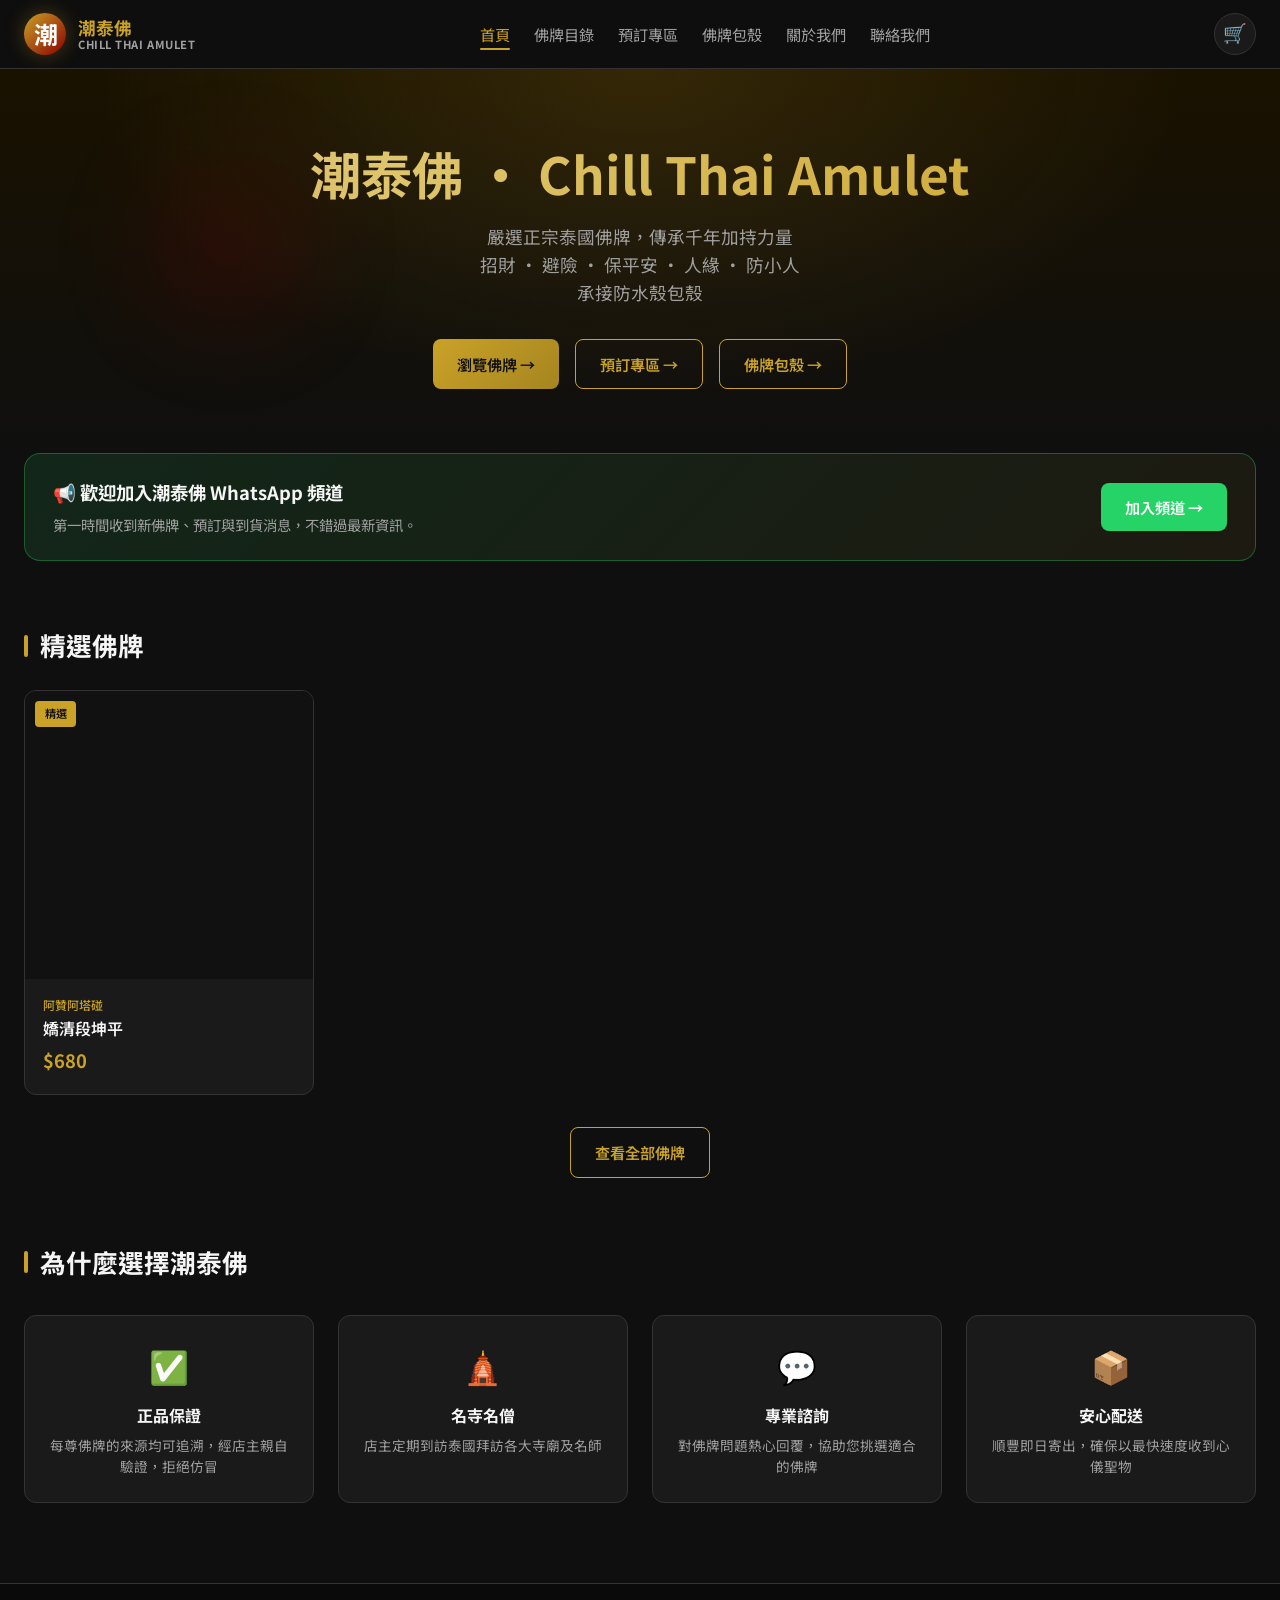
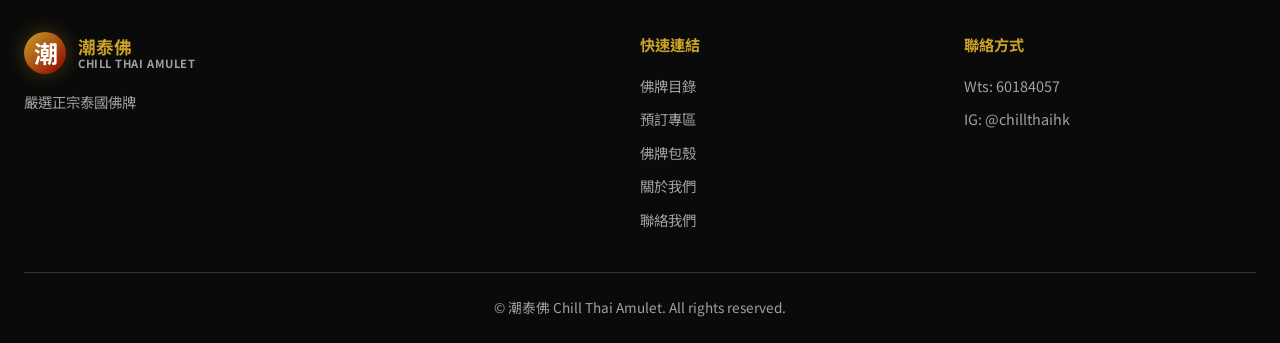
<file: index.html>
<!DOCTYPE html>
<html lang="zh-Hant">
<head>
  <meta charset="UTF-8">
  <meta name="viewport" content="width=device-width, initial-scale=1.0">
  <title>潮泰佛 Chill Thai Amulet | 正宗泰國佛牌專賣</title>
  <meta name="description" content="潮泰佛 Chill Thai Amulet - 嚴選正宗泰國佛牌，龍婆本、龍婆坤、澤度金等經典名牌，招財避險保平安。">
  <link rel="preconnect" href="https://fonts.googleapis.com">
  <link href="https://fonts.googleapis.com/css2?family=Noto+Sans+TC:wght@400;500;600;700&display=swap" rel="stylesheet">
  <link rel="stylesheet" href="css/style.css">
  <link rel="icon" href="data:image/svg+xml,<svg xmlns='http://www.w3.org/2000/svg' viewBox='0 0 100 100'><text y='.9em' font-size='80' fill='white' font-weight='bold'>潮</text></svg>">
</head>
<body>
  <!-- Header -->
  <header class="header">
    <div class="header-inner">
      <a href="index.html" class="logo">
        <div class="logo-icon">潮</div>
        <div class="logo-text">
          <span>潮泰佛</span>
          <span>CHILL THAI AMULET</span>
        </div>
      </a>
      <nav class="nav" id="nav">
        <a href="index.html" class="active">首頁</a>
        <a href="products.html">佛牌目錄</a>
        <a href="preorder.html">預訂專區</a>
        <a href="casing.html">佛牌包殼</a>
        <a href="about.html">關於我們</a>
        <a href="contact.html">聯絡我們</a>
      </nav>
      <div style="display:flex;align-items:center;gap:0.75rem">
        <button class="cart-btn" onclick="toggleCart()" title="詢價清單">
          🛒
          <span class="cart-count" id="cart-count" style="display:none">0</span>
        </button>
        <button class="menu-toggle" onclick="toggleMenu()">☰</button>
      </div>
    </div>
  </header>

  <!-- Hero -->
  <section class="hero">
    <h1>潮泰佛 · Chill Thai Amulet</h1>
    <p class="subtitle">嚴選正宗泰國佛牌，傳承千年加持力量<br>招財 · 避險 · 保平安 · 人緣 · 防小人<br>承接防水殼包殼</p>
    <div class="hero-btns">
      <a href="products.html" class="btn btn-primary">瀏覽佛牌 →</a>
      <a href="preorder.html" class="btn btn-outline">預訂專區 →</a>
      <a href="casing.html" class="btn btn-outline">佛牌包殼 →</a>
    </div>
  </section>

  <!-- WhatsApp Channel -->
  <div class="wa-channel-banner">
    <div class="wa-channel-card">
      <div>
        <h3>📢 歡迎加入潮泰佛 WhatsApp 頻道</h3>
        <p>第一時間收到新佛牌、預訂與到貨消息，不錯過最新資訊。</p>
      </div>
      <a href="https://whatsapp.com/channel/0029Vb94wBrGJP8IERZuOM1V" target="_blank" rel="noopener" class="btn btn-whatsapp">加入頻道 →</a>
    </div>
  </div>

  <!-- Featured -->
  <div class="container">
    <h2 class="section-title">精選佛牌</h2>
    <div class="product-grid grid-featured" id="featured-grid">
      <div class="empty-state" style="grid-column:1/-1">
        <div class="icon">⏳</div>
        <p>載入中...</p>
      </div>
    </div>
    <div style="text-align:center;margin-top:2rem">
      <a href="products.html" class="btn btn-outline">查看全部佛牌</a>
    </div>
  </div>

  <!-- Features -->
  <div class="container">
    <h2 class="section-title">為什麼選擇潮泰佛</h2>
    <div class="features">
      <div class="feature-card">
        <div class="feature-icon">✅</div>
        <h3>正品保證</h3>
        <p>每尊佛牌的來源均可追溯，經店主親自驗證，拒絕仿冒</p>
      </div>
      <div class="feature-card">
        <div class="feature-icon">🛕</div>
        <h3>名寺名僧</h3>
        <p>店主定期到訪泰國拜訪各大寺廟及名師</p>
      </div>
      <div class="feature-card">
        <div class="feature-icon">💬</div>
        <h3>專業諮詢</h3>
        <p>對佛牌問題熱心回覆，協助您挑選適合的佛牌</p>
      </div>
      <div class="feature-card">
        <div class="feature-icon">📦</div>
        <h3>安心配送</h3>
        <p>順豐即日寄出，確保以最快速度收到心儀聖物</p>
      </div>
    </div>
  </div>

  <!-- Footer -->
  <footer class="footer">
    <div class="footer-inner">
      <div class="footer-brand">
        <div class="logo">
          <div class="logo-icon">潮</div>
          <div class="logo-text">
            <span>潮泰佛</span>
            <span>CHILL THAI AMULET</span>
          </div>
        </div>
        <p>嚴選正宗泰國佛牌</p>
      </div>
      <div>
        <h4>快速連結</h4>
        <ul>
          <li><a href="products.html">佛牌目錄</a></li>
          <li><a href="preorder.html">預訂專區</a></li>
          <li><a href="casing.html">佛牌包殼</a></li>
          <li><a href="about.html">關於我們</a></li>
          <li><a href="contact.html">聯絡我們</a></li>
        </ul>
      </div>
      <div>
        <h4>聯絡方式</h4>
        <ul>
          <li><a href="https://wa.me/60184057" target="_blank" rel="noopener">Wts: 60184057</a></li>
          <li><a href="https://instagram.com/chillthaihk" target="_blank" rel="noopener">IG: @chillthaihk</a></li>
        </ul>
      </div>
    </div>
    <div class="footer-bottom">
      © 潮泰佛 Chill Thai Amulet. All rights reserved.
    </div>
  </footer>

  <!-- Product Modal -->
  <div class="modal-overlay" id="product-modal">
    <div class="modal">
      <button class="modal-close" onclick="closeModal()">✕</button>
      <div id="modal-body"></div>
    </div>
  </div>

  <!-- Cart Sidebar -->
  <div class="cart-overlay" id="cart-overlay" onclick="toggleCart()"></div>
  <div class="cart-sidebar" id="cart-sidebar">
    <div class="cart-header">
      <h3>詢價清單</h3>
      <button class="modal-close" style="position:static" onclick="toggleCart()">✕</button>
    </div>
    <div class="cart-items" id="cart-items"></div>
    <div class="cart-footer">
      <div class="cart-total">
        <span>合計</span>
        <span id="cart-total-price">NT$ 0</span>
      </div>
      <button class="btn btn-primary" style="width:100%" onclick="checkout()">透過 WhatsApp 詢價</button>
    </div>
  </div>

  <script src="js/app.js"></script>
</body>
</html>
</file>
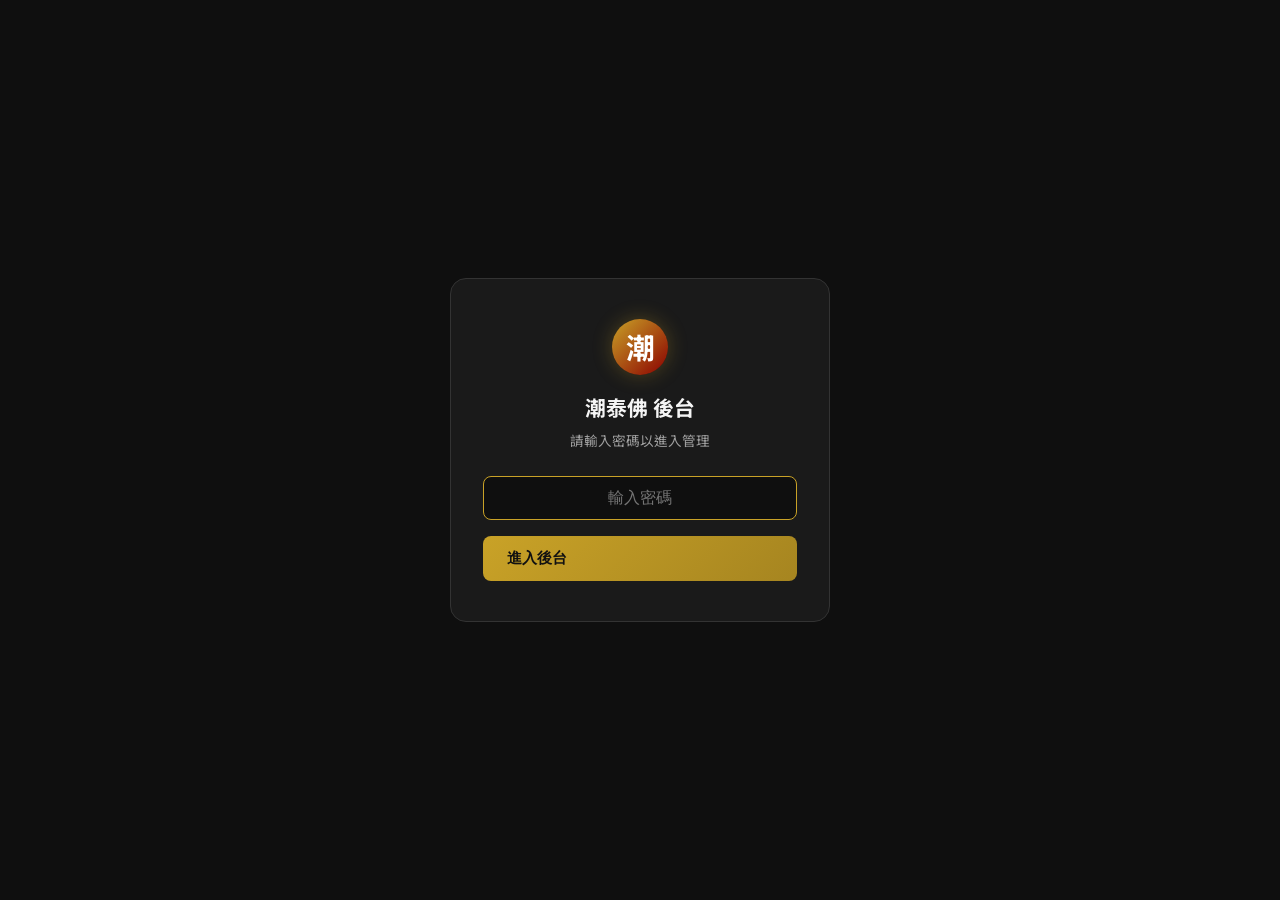
<file: admin/index.html>
<!DOCTYPE html>
<html lang="zh-Hant">
<head>
  <meta charset="UTF-8">
  <meta name="viewport" content="width=device-width, initial-scale=1.0">
  <title>後台管理 | 潮泰佛</title>
  <link rel="preconnect" href="https://fonts.googleapis.com">
  <link href="https://fonts.googleapis.com/css2?family=Noto+Sans+TC:wght@400;500;600;700&display=swap" rel="stylesheet">
  <link rel="stylesheet" href="../css/style.css">
  <style>
    body { background: var(--bg); }
    #login-screen {
      min-height: 100vh;
      display: flex;
      align-items: center;
      justify-content: center;
      padding: 1.5rem;
    }
    .login-box {
      background: var(--bg-card);
      border: 1px solid var(--border);
      border-radius: 16px;
      padding: 2.5rem 2rem;
      width: 100%;
      max-width: 380px;
      text-align: center;
    }
    .login-box .logo-icon { margin: 0 auto 1rem; }
    .login-box h2 { margin-bottom: 0.4rem; font-size: 1.3rem; }
    .login-box .hint { color: var(--text-muted); font-size: 0.85rem; margin-bottom: 1.5rem; }
    .login-box input {
      width: 100%;
      padding: 0.75rem 1rem;
      border-radius: 8px;
      border: 1px solid var(--border);
      background: var(--bg);
      color: var(--text);
      font-size: 1rem;
      outline: none;
      margin-bottom: 1rem;
      text-align: center;
    }
    .login-box input:focus { border-color: var(--primary); }
    .login-error { color: #e74c3c; font-size: 0.85rem; margin-bottom: 0.75rem; display: none; }
    #admin-app { display: none; }
    .cat-grid {
      display: grid;
      grid-template-columns: repeat(auto-fill, minmax(110px, 1fr));
      gap: 0.4rem;
    }
    .cat-grid label {
      display: flex; align-items: center; gap: 0.35rem;
      font-size: 0.85rem; color: var(--text-muted); cursor: pointer;
      padding: 0.3rem 0.4rem; border-radius: 6px;
    }
    .cat-grid label:hover { background: var(--bg-hover); }
    .cat-grid input { width: auto; margin: 0; }
    .sold-section {
      background: rgba(155,34,38,0.08);
      border: 1px solid rgba(155,34,38,0.3);
      border-radius: 10px;
      padding: 1rem;
      margin-top: 0.5rem;
    }
    .sold-section h4 { color: #e74c3c; font-size: 0.9rem; margin-bottom: 0.75rem; }
    .status-badge {
      display: inline-block;
      padding: 0.15rem 0.5rem;
      border-radius: 4px;
      font-size: 0.75rem;
      font-weight: 600;
    }
    .status-badge.available { background: rgba(45,106,79,0.2); color: #52b788; }
    .status-badge.sold { background: rgba(155,34,38,0.2); color: #e74c3c; }
    .status-badge.preorder { background: rgba(201,162,39,0.2); color: var(--primary); }
    .variant-row {
      display: grid;
      grid-template-columns: 1fr 1fr auto;
      gap: 0.5rem;
      margin-bottom: 0.5rem;
      align-items: center;
    }
    .variant-row input {
      padding: 0.5rem 0.75rem;
      border-radius: 6px;
      border: 1px solid var(--border);
      background: var(--bg);
      color: var(--text);
      font-size: 0.9rem;
    }
    .variant-row button {
      background: none;
      border: 1px solid var(--border);
      color: var(--text-muted);
      width: 32px; height: 32px;
      border-radius: 6px;
      cursor: pointer;
    }
    .variant-row button:hover { border-color: var(--danger); color: var(--danger); }
    .image-row {
      display: grid;
      grid-template-columns: 1fr auto auto;
      gap: 0.5rem;
      margin-bottom: 0.5rem;
      align-items: center;
    }
    .image-row input {
      padding: 0.5rem 0.75rem;
      border-radius: 6px;
      border: 1px solid var(--border);
      background: var(--bg);
      color: var(--text);
      font-size: 0.9rem;
    }
    .image-row button {
      background: none;
      border: 1px solid var(--border);
      color: var(--text-muted);
      width: 32px; height: 32px;
      border-radius: 6px;
      cursor: pointer;
    }
    .image-row button:hover { border-color: var(--danger); color: var(--danger); }
    .image-row .img-preview {
      width: 40px; height: 40px;
      object-fit: cover;
      border-radius: 6px;
      background: #111;
      border: 1px solid var(--border);
    }
    .field-group { display: none; }
    .field-group.show { display: block; }
  </style>
</head>
<body>
  <div id="login-screen">
    <div class="login-box">
      <div class="logo-icon" style="width:56px;height:56px;font-size:1.8rem">潮</div>
      <h2>潮泰佛 後台</h2>
      <p class="hint">請輸入密碼以進入管理</p>
      <div class="login-error" id="login-error">密碼錯誤，請再試一次</div>
      <form onsubmit="tryLogin(event)">
        <input type="password" id="password-input" placeholder="輸入密碼" autocomplete="current-password" autofocus>
        <button type="submit" class="btn btn-primary" style="width:100%">進入後台</button>
      </form>
    </div>
  </div>

  <div id="admin-app">
    <div class="admin-mobile-bar">
      <a href="../index.html" class="logo">
        <div class="logo-icon">潮</div>
        <div class="logo-text">
          <span>潮泰佛</span>
          <span>後台</span>
        </div>
      </a>
      <button type="button" class="admin-menu-btn" onclick="toggleAdminMenu()" aria-label="選單">☰</button>
    </div>
    <div class="admin-sidebar-overlay" id="admin-overlay" onclick="closeAdminMenu()"></div>
    <div class="admin-layout">
      <aside class="admin-sidebar" id="admin-sidebar">
        <a href="../index.html" class="logo">
          <div class="logo-icon">潮</div>
          <div class="logo-text">
            <span>潮泰佛</span>
            <span>後台管理</span>
          </div>
        </a>
        <nav class="admin-nav">
          <a href="#" id="nav-list-shop" class="active" onclick="openList('shop');return false">📋 佛牌列表</a>
          <a href="#" id="nav-add-shop" onclick="openAdd('shop');return false">➕ 新增佛牌</a>
          <a href="#" id="nav-list-preorder" onclick="openList('preorder');return false">📋 聖物預訂列表</a>
          <a href="#" id="nav-add-preorder" onclick="openAdd('preorder');return false">➕ 聖物預訂</a>
          <a href="#" id="nav-list-casing" onclick="openList('casing');return false">📋 佛牌包殼列表</a>
          <a href="#" id="nav-add-casing" onclick="openAdd('casing');return false">➕ 佛牌包殼</a>
          <a href="#" onclick="exportJSON();return false">💾 匯出 JSON</a>
          <a href="#" onclick="logout();return false">🔒 登出</a>
          <a href="../index.html">← 回前台</a>
        </nav>
        <div style="margin-top:2rem;padding:0.8rem;background:rgba(201,162,39,0.1);border-radius:8px;font-size:0.8rem;color:var(--text-muted)">
          <strong style="color:var(--primary)">使用說明</strong><br>
          不同類型表單欄位不同。<br>
          「已被供請」的佛牌不會顯示在前台。<br>
          匯出 JSON 可覆蓋 data/products.json
        </div>
      </aside>

      <main class="admin-main">
        <div id="panel-list">
          <div class="admin-header">
            <h2 id="list-title">佛牌列表 <span id="product-count" style="font-size:0.9rem;color:var(--text-muted)"></span></h2>
            <div style="display:flex;gap:0.5rem;align-items:center">
              <select id="list-filter" onchange="renderTable()" style="padding:0.4rem 0.6rem;border-radius:6px;border:1px solid var(--border);background:var(--bg);color:var(--text);font-size:0.85rem">
                <option value="all">全部</option>
                <option value="available">可售</option>
                <option value="sold">已供請</option>
              </select>
              <button class="btn btn-primary btn-sm" onclick="openAdd(currentSection)">+ 新增</button>
            </div>
          </div>
          <div style="overflow-x:auto">
            <table class="admin-table">
              <thead>
                <tr id="table-head"></tr>
              </thead>
              <tbody id="admin-table-body"></tbody>
            </table>
          </div>
        </div>

        <div id="panel-add" style="display:none">
          <div class="admin-header">
            <h2 id="form-title">新增佛牌</h2>
            <button class="btn btn-outline btn-sm" onclick="openList(currentSection)">← 返回列表</button>
          </div>
          <div class="form-card" style="max-width:720px">
            <form id="product-form" onsubmit="saveProduct(event)">
              <input type="hidden" id="edit-id">
              <input type="hidden" id="f-section" value="shop">

              <!-- Common: name -->
              <div class="form-row">
                <div class="form-group">
                  <label>名稱 (中文) *</label>
                  <input type="text" id="f-name" required placeholder="例：龍婆本 自身符管">
                </div>
                <div class="form-group field-shop" id="wrap-nameEn">
                  <label>名稱 (英文)</label>
                  <input type="text" id="f-nameEn" placeholder="LP Boon Self Amulet">
                </div>
              </div>

              <!-- Shop + Preorder: master -->
              <div class="form-row field-shop field-preorder" id="wrap-master-row">
                <div class="form-group" id="wrap-master">
                  <label id="label-master">師父 *</label>
                  <input type="text" id="f-master" placeholder="龍婆本">
                </div>
                <div class="form-group field-shop" id="wrap-year">
                  <label>年份</label>
                  <input type="text" id="f-year" placeholder="2560">
                </div>
              </div>

              <!-- Shop only: category -->
              <div class="form-group field-shop" id="wrap-category">
                <label>分類 *（可多選）</label>
                <div class="cat-grid" id="cat-grid"></div>
              </div>

              <!-- Shop: temple + material single -->
              <div class="form-row field-shop" id="wrap-temple-material">
                <div class="form-group">
                  <label>寺院</label>
                  <input type="text" id="f-temple" placeholder="瓦班央寺">
                </div>
                <div class="form-group">
                  <label>材質</label>
                  <input type="text" id="f-material" placeholder="銅合金">
                </div>
              </div>

              <!-- Images (multiple) -->
              <div class="form-group">
                <label>圖片網址 *（最多 8 張，第一張為封面）</label>
                <div id="images-list"></div>
                <button type="button" class="btn btn-outline btn-sm" style="margin-top:0.4rem" onclick="addImageRow()">+ 新增圖片</button>
                <p style="font-size:0.8rem;color:var(--text-muted);margin-top:0.4rem">請填寫圖片完整網址，例如 https://...</p>
              </div>

              <!-- Shop / Casing: single price -->
              <div class="form-row field-shop field-casing" id="wrap-price-row">
                <div class="form-group">
                  <label>售價 (港幣 $) *</label>
                  <input type="number" id="f-price" min="0" placeholder="2800">
                </div>
                <div class="form-group field-shop" id="wrap-originalPrice">
                  <label>原價 (選填)</label>
                  <input type="number" id="f-originalPrice" min="0" placeholder="3500">
                </div>
              </div>

              <!-- Preorder: variants up to 8 -->
              <div class="form-group field-preorder" id="wrap-variants">
                <label>材質與售價（最多 8 項）*</label>
                <div id="variants-list"></div>
                <button type="button" class="btn btn-outline btn-sm" style="margin-top:0.4rem" onclick="addVariantRow()">+ 新增材質價格</button>
              </div>

              <!-- Preorder dates -->
              <div class="form-row field-preorder" id="wrap-preorder-dates">
                <div class="form-group">
                  <label>預訂截單</label>
                  <select id="f-deadline-type" onchange="toggleDeadlineDate()">
                    <option value="date">指定日期</option>
                    <option value="full">滿額即止</option>
                  </select>
                  <input type="date" id="f-deadline" style="margin-top:0.4rem">
                </div>
                <div class="form-group">
                  <label>預計出廟</label>
                  <select id="f-release-type" onchange="toggleReleaseDate()">
                    <option value="date">指定日期</option>
                    <option value="tba">另行通知</option>
                  </select>
                  <input type="date" id="f-expectedRelease" style="margin-top:0.4rem">
                </div>
              </div>

              <!-- Preorder status -->
              <div class="form-group field-preorder" id="wrap-preorder-status">
                <label>預訂狀態 *</label>
                <select id="f-preorderStatus">
                  <option value="接受預訂中">接受預訂中</option>
                  <option value="已截單">已截單</option>
                  <option value="待出廟">待出廟</option>
                  <option value="已出廟">已出廟</option>
                  <option value="已到港">已到港</option>
                </select>
              </div>

              <!-- Shop: stock -->
              <div class="form-row field-shop" id="wrap-stock-tags">
                <div class="form-group">
                  <label>庫存 *</label>
                  <input type="number" id="f-stock" min="0" value="1">
                </div>
                <div class="form-group">
                  <label>標籤 (逗號分隔)</label>
                  <input type="text" id="f-tags" placeholder="招財,避險,保平安">
                </div>
              </div>

              <!-- Casing / Preorder tags only -->
              <div class="form-group field-preorder field-casing" id="wrap-tags-only">
                <label>標籤 (逗號分隔)</label>
                <input type="text" id="f-tags2" placeholder="防水殼,包殼">
              </div>

              <!-- Description -->
              <div class="form-group">
                <label id="label-description">描述 *</label>
                <textarea id="f-description" required placeholder="介紹..."></textarea>
              </div>

              <div class="form-group">
                <label style="display:flex;align-items:center;gap:0.5rem;cursor:pointer">
                  <input type="checkbox" id="f-featured" style="width:auto">
                  設為精選（顯示在首頁）
                </label>
              </div>

              <!-- Shop only: sold section -->
              <div class="sold-section field-shop" id="wrap-sold">
                <h4>供請狀態（僅後台可見）</h4>
                <div class="form-group">
                  <label style="display:flex;align-items:center;gap:0.5rem;cursor:pointer">
                    <input type="checkbox" id="f-sold" style="width:auto" onchange="toggleSoldFields()">
                    已被供請（勾選後前台不再顯示）
                  </label>
                </div>
                <div id="sold-fields" style="display:none">
                  <div class="form-row">
                    <div class="form-group">
                      <label>買家名稱</label>
                      <input type="text" id="f-buyerName" placeholder="買家姓名">
                    </div>
                    <div class="form-group">
                      <label>買家電話</label>
                      <input type="text" id="f-buyerPhone" placeholder="電話號碼">
                    </div>
                  </div>
                  <div class="form-row">
                    <div class="form-group">
                      <label>成交日期</label>
                      <input type="date" id="f-soldAt">
                    </div>
                    <div class="form-group">
                      <label>賣出價格 (港幣 $)</label>
                      <input type="number" id="f-soldPrice" min="0" placeholder="實際成交價">
                    </div>
                  </div>
                </div>
                <div class="form-group" style="margin-top:0.5rem;margin-bottom:0">
                  <label>上架日期（系統自動）</label>
                  <input type="text" id="f-listedAt" readonly style="opacity:0.7">
                </div>
              </div>

              <!-- listedAt for non-shop -->
              <div class="form-group field-preorder field-casing" id="wrap-listed-simple">
                <label>上架日期（系統自動）</label>
                <input type="text" id="f-listedAt2" readonly style="opacity:0.7">
              </div>

              <div style="display:flex;gap:0.75rem;margin-top:1.2rem">
                <button type="submit" class="btn btn-primary">儲存</button>
                <button type="button" class="btn btn-outline" onclick="openList(currentSection)">取消</button>
              </div>
            </form>
          </div>
        </div>
      </main>
    </div>
  </div>

  <script>
    function toggleAdminMenu() {
      document.getElementById('admin-sidebar').classList.toggle('open');
      document.getElementById('admin-overlay').classList.toggle('open');
    }
    function closeAdminMenu() {
      document.getElementById('admin-sidebar').classList.remove('open');
      document.getElementById('admin-overlay').classList.remove('open');
    }
    function toggleDeadlineDate() {
      const type = document.getElementById('f-deadline-type').value;
      document.getElementById('f-deadline').style.display = type === 'date' ? '' : 'none';
    }
    function toggleReleaseDate() {
      const type = document.getElementById('f-release-type').value;
      document.getElementById('f-expectedRelease').style.display = type === 'date' ? '' : 'none';
    }

    const ADMIN_PASSWORD = 'czycz781119';
    const CATEGORIES = [
      '崇笛','四面神','必打','魯士','鬼王','師傅自身','藥師佛','行走佛',
      '哈努曼','坤平','食人虎','符管符珠','二哥豐','鷹神','善加財','水財佛','魂魄勇','其他'
    ];
    const PREORDER_STATUSES = ['接受預訂中','已截單','待出廟','已出廟','已到港'];

    let products = [];
    let currentSection = 'shop';

    function tryLogin(e) {
      e.preventDefault();
      if (document.getElementById('password-input').value === ADMIN_PASSWORD) {
        sessionStorage.setItem('cta_admin_auth', '1');
        showAdmin();
      } else {
        document.getElementById('login-error').style.display = 'block';
        document.getElementById('password-input').value = '';
        document.getElementById('password-input').focus();
      }
    }
    function showAdmin() {
      document.getElementById('login-screen').style.display = 'none';
      document.getElementById('admin-app').style.display = 'block';
      buildCatGrid();
      init();
    }
    function logout() {
      sessionStorage.removeItem('cta_admin_auth');
      location.reload();
    }
    if (sessionStorage.getItem('cta_admin_auth') === '1') showAdmin();

    function buildCatGrid() {
      document.getElementById('cat-grid').innerHTML = CATEGORIES.map(c =>
        '<label><input type="checkbox" name="cat" value="' + c + '"> ' + c + '</label>'
      ).join('');
    }
    function getSelectedCats() {
      return Array.from(document.querySelectorAll('input[name="cat"]:checked')).map(el => el.value);
    }
    function setSelectedCats(cats) {
      const arr = Array.isArray(cats) ? cats : (cats ? [cats] : []);
      document.querySelectorAll('input[name="cat"]').forEach(el => {
        el.checked = arr.includes(el.value);
      });
    }
    function toggleSoldFields() {
      document.getElementById('sold-fields').style.display =
        document.getElementById('f-sold').checked ? 'block' : 'none';
    }

    function setNavActive(id) {
      document.querySelectorAll('.admin-nav a').forEach(a => a.classList.remove('active'));
      const el = document.getElementById(id);
      if (el) el.classList.add('active');
    }

    function applySectionFields(section) {
      // Hide all section-specific
      document.querySelectorAll('.field-shop, .field-preorder, .field-casing').forEach(el => {
        el.style.display = 'none';
      });
      // Show matching
      document.querySelectorAll('.field-' + section).forEach(el => {
        el.style.display = '';
      });
      // Master required only for shop
      const masterInput = document.getElementById('f-master');
      const masterLabel = document.getElementById('label-master');
      if (section === 'shop') {
        masterInput.required = true;
        masterLabel.textContent = '師父 *';
      } else if (section === 'preorder') {
        masterInput.required = false;
        masterLabel.textContent = '師父（選填）';
        document.getElementById('wrap-master').style.display = '';
        document.getElementById('wrap-master-row').style.display = '';
      } else {
        masterInput.required = false;
      }
      // Price required for shop/casing
      document.getElementById('f-price').required = (section === 'shop' || section === 'casing');
      // Stock required for shop
      document.getElementById('f-stock').required = (section === 'shop');
      // Description optional for casing
      const descInput = document.getElementById('f-description');
      const descLabel = document.getElementById('label-description');
      if (section === 'casing') {
        descInput.required = false;
        if (descLabel) descLabel.textContent = '描述（選填）';
      } else {
        descInput.required = true;
        if (descLabel) descLabel.textContent = '描述 *';
      }
    }

    // Variants
    function addVariantRow(material, price) {
      const list = document.getElementById('variants-list');
      if (list.children.length >= 8) {
        alert('最多 8 個材質價格');
        return;
      }
      const row = document.createElement('div');
      row.className = 'variant-row';
      row.innerHTML =
        '<input type="text" class="v-material" placeholder="例：黑銅" value="' + (material || '') + '">' +
        '<input type="number" class="v-price" placeholder="售價 $" min="0" value="' + (price != null ? price : '') + '">' +
        '<button type="button" onclick="this.parentElement.remove()" title="刪除">✕</button>';
      list.appendChild(row);
    }
    function getVariants() {
      const rows = document.querySelectorAll('#variants-list .variant-row');
      const result = [];
      rows.forEach(r => {
        const m = r.querySelector('.v-material').value.trim();
        const p = parseInt(r.querySelector('.v-price').value) || 0;
        if (m) result.push({ material: m, price: p });
      });
      return result;
    }
    function setVariants(variants) {
      const list = document.getElementById('variants-list');
      list.innerHTML = '';
      const arr = variants && variants.length ? variants : [{ material: '', price: '' }];
      arr.forEach(v => addVariantRow(v.material, v.price));
    }

    function addImageRow(url) {
      const list = document.getElementById('images-list');
      if (list.children.length >= 8) {
        alert('最多 8 張圖片');
        return;
      }
      const row = document.createElement('div');
      row.className = 'image-row';
      const val = url || '';
      row.innerHTML =
        '<input type="url" class="img-url" placeholder="https://..." value="' + val.replace(/"/g, '&quot;') + '" oninput="previewImage(this)">' +
        '<img class="img-preview" src="' + (val || '') + '" alt="" onerror="this.style.opacity=0.3">' +
        '<button type="button" onclick="this.parentElement.remove()" title="刪除">✕</button>';
      list.appendChild(row);
    }
    function previewImage(input) {
      const img = input.parentElement.querySelector('.img-preview');
      if (img) {
        img.style.opacity = 1;
        img.src = input.value.trim();
      }
    }
    function getImages() {
      const rows = document.querySelectorAll('#images-list .image-row');
      const result = [];
      rows.forEach(r => {
        const u = r.querySelector('.img-url').value.trim();
        if (u) result.push(u);
      });
      return result;
    }
    function setImages(images) {
      const list = document.getElementById('images-list');
      list.innerHTML = '';
      const arr = images && images.length ? images : [''];
      arr.forEach(u => addImageRow(u));
    }

    function openList(section) {
      closeAdminMenu();
      currentSection = section || 'shop';
      document.getElementById('panel-list').style.display = 'block';
      document.getElementById('panel-add').style.display = 'none';
      const listLabels = { shop: '佛牌列表', preorder: '聖物預訂列表', casing: '佛牌包殼列表' };
      document.getElementById('list-title').innerHTML =
        (listLabels[currentSection] || '列表') +
        ' <span id="product-count" style="font-size:0.9rem;color:var(--text-muted)"></span>';
      const listNav = { shop: 'nav-list-shop', preorder: 'nav-list-preorder', casing: 'nav-list-casing' };
      setNavActive(listNav[currentSection] || 'nav-list-shop');
      // filter options
      const filt = document.getElementById('list-filter');
      if (currentSection === 'shop') {
        filt.style.display = '';
      } else {
        filt.style.display = 'none';
        filt.value = 'all';
      }
      renderTable();
    }

    function openAdd(section) {
      closeAdminMenu();
      currentSection = section || 'shop';
      document.getElementById('panel-list').style.display = 'none';
      document.getElementById('panel-add').style.display = 'block';
      document.getElementById('product-form').reset();
      document.getElementById('edit-id').value = '';
      document.getElementById('f-section').value = currentSection;
      document.getElementById('f-stock').value = 1;
      setSelectedCats([]);
      document.getElementById('f-sold').checked = false;
      toggleSoldFields();
      const today = new Date().toISOString().slice(0, 10);
      document.getElementById('f-listedAt').value = today;
      document.getElementById('f-listedAt2').value = today;
      setVariants([{ material: '', price: '' }]);
      setImages(['']);
      const dlType = document.getElementById('f-deadline-type');
      const rlType = document.getElementById('f-release-type');
      if (dlType) { dlType.value = 'date'; toggleDeadlineDate(); }
      if (rlType) { rlType.value = 'date'; toggleReleaseDate(); }
      applySectionFields(currentSection);
      const addLabels = { shop: '新增佛牌', preorder: '新增聖物預訂', casing: '新增佛牌包殼' };
      document.getElementById('form-title').textContent = addLabels[currentSection] || '新增';
      const addNav = { shop: 'nav-add-shop', preorder: 'nav-add-preorder', casing: 'nav-add-casing' };
      setNavActive(addNav[currentSection] || 'nav-add-shop');
    }

    function showAddPanelOnly() {
      document.getElementById('panel-list').style.display = 'none';
      document.getElementById('panel-add').style.display = 'block';
    }

    async function init() {
      const stored = localStorage.getItem('cta_products');
      if (stored) {
        products = JSON.parse(stored);
      } else {
        try {
          const res = await fetch('../data/products.json');
          products = await res.json();
          products = products.map(p => ({ ...p, section: p.section || 'shop' }));
          localStorage.setItem('cta_products', JSON.stringify(products));
        } catch { products = []; }
      }
      products = products.map(p => ({ ...p, section: p.section || 'shop' }));
      openList('shop');
    }

    function getCats(p) {
      if (Array.isArray(p.category)) return p.category;
      if (typeof p.category === 'string' && p.category) return [p.category];
      return [];
    }

    function displayPrice(p) {
      if (p.section === 'preorder' && p.variants && p.variants.length) {
        const prices = p.variants.map(v => v.price).filter(x => x > 0);
        if (prices.length === 0) return '$—';
        const min = Math.min(...prices);
        const max = Math.max(...prices);
        return min === max ? '$' + min.toLocaleString() : '$' + min.toLocaleString() + ' 起';
      }
      return '$' + Number(p.price || 0).toLocaleString();
    }

    function renderTable() {
      const tbody = document.getElementById('admin-table-body');
      const thead = document.getElementById('table-head');
      const filter = document.getElementById('list-filter')?.value || 'all';
      let list = products.filter(p => (p.section || 'shop') === currentSection);
      if (currentSection === 'shop') {
        if (filter === 'available') list = list.filter(p => !p.sold);
        if (filter === 'sold') list = list.filter(p => p.sold);
      }

      const countEl = document.getElementById('product-count');
      if (countEl) countEl.textContent = '(' + list.length + ')';

      if (currentSection === 'preorder') {
        thead.innerHTML = '<th>圖片</th><th>名稱</th><th>師父</th><th>價格</th><th>狀態</th><th>截單</th><th>出廟</th><th>操作</th>';
      } else if (currentSection === 'casing') {
        thead.innerHTML = '<th>圖片</th><th>名稱</th><th>價格</th><th>上架日</th><th>操作</th>';
      } else {
        thead.innerHTML = '<th>圖片</th><th>名稱</th><th>師父</th><th>分類</th><th>價格</th><th>狀態</th><th>上架日</th><th>操作</th>';
      }

      if (list.length === 0) {
        tbody.innerHTML = '<tr><td colspan="8" style="text-align:center;color:var(--text-muted);padding:2rem">尚無資料</td></tr>';
        return;
      }

      if (currentSection === 'preorder') {
        tbody.innerHTML = list.map(p => `
          <tr>
            <td><img src="${p.image}" alt="" onerror="this.src='https://via.placeholder.com/48/1a1a1a/c9a227?text=潮'"></td>
            <td><strong>${p.name}</strong></td>
            <td>${p.master || '—'}</td>
            <td>${displayPrice(p)}</td>
            <td><span class="status-badge preorder">${p.preorderStatus || '—'}</span></td>
            <td style="font-size:0.8rem">${p.deadline || '—'}</td>
            <td style="font-size:0.8rem">${p.expectedRelease || '—'}</td>
            <td>
              <div class="admin-actions">
                <button onclick="editProduct('${p.id}')" title="編輯">✏️</button>
                <button class="delete" onclick="deleteProduct('${p.id}')" title="刪除">🗑️</button>
              </div>
            </td>
          </tr>
        `).join('');
      } else if (currentSection === 'casing') {
        tbody.innerHTML = list.map(p => `
          <tr>
            <td><img src="${p.image}" alt="" onerror="this.src='https://via.placeholder.com/48/1a1a1a/c9a227?text=潮'"></td>
            <td><strong>${p.name}</strong></td>
            <td>$${Number(p.price||0).toLocaleString()}</td>
            <td style="font-size:0.8rem">${p.listedAt || p.createdAt || '—'}</td>
            <td>
              <div class="admin-actions">
                <button onclick="editProduct('${p.id}')" title="編輯">✏️</button>
                <button class="delete" onclick="deleteProduct('${p.id}')" title="刪除">🗑️</button>
              </div>
            </td>
          </tr>
        `).join('');
      } else {
        tbody.innerHTML = list.map(p => `
          <tr>
            <td><img src="${p.image}" alt="" onerror="this.src='https://via.placeholder.com/48/1a1a1a/c9a227?text=潮'"></td>
            <td><strong>${p.name}</strong></td>
            <td>${p.master || '—'}</td>
            <td style="font-size:0.8rem">${getCats(p).join('、')}</td>
            <td>$${Number(p.price||0).toLocaleString()}</td>
            <td>${p.sold ? '<span class="status-badge sold">已供請</span>' : '<span class="status-badge available">可售</span>'}</td>
            <td style="font-size:0.8rem">${p.listedAt || p.createdAt || '—'}</td>
            <td>
              <div class="admin-actions">
                <button onclick="editProduct('${p.id}')" title="編輯">✏️</button>
                <button class="delete" onclick="deleteProduct('${p.id}')" title="刪除">🗑️</button>
              </div>
            </td>
          </tr>
        `).join('');
      }
    }

    function editProduct(id) {
      const p = products.find(x => x.id === id);
      if (!p) return;
      currentSection = p.section || 'shop';
      showAddPanelOnly();
      applySectionFields(currentSection);

      document.getElementById('edit-id').value = p.id;
      document.getElementById('f-section').value = currentSection;
      document.getElementById('f-name').value = p.name || '';
      document.getElementById('f-nameEn').value = p.nameEn || '';
      document.getElementById('f-master').value = p.master || '';
      document.getElementById('f-year').value = p.year || '';
      setSelectedCats(p.category);
      document.getElementById('f-temple').value = p.temple || '';
      document.getElementById('f-material').value = p.material || '';
      const imgs = (p.images && p.images.length) ? p.images : (p.image ? [p.image] : ['']);
      setImages(imgs);
      document.getElementById('f-price').value = p.price != null ? p.price : '';
      document.getElementById('f-originalPrice').value = p.originalPrice != null ? p.originalPrice : '';
      document.getElementById('f-stock').value = p.stock != null ? p.stock : 1;
      document.getElementById('f-tags').value = (p.tags || []).join(',');
      document.getElementById('f-tags2').value = (p.tags || []).join(',');
      document.getElementById('f-description').value = p.description || '';
      document.getElementById('f-featured').checked = !!p.featured;
      document.getElementById('f-sold').checked = !!p.sold;
      document.getElementById('f-buyerName').value = p.buyerName || '';
      document.getElementById('f-buyerPhone').value = p.buyerPhone || '';
      document.getElementById('f-soldAt').value = p.soldAt || '';
      document.getElementById('f-soldPrice').value = p.soldPrice != null ? p.soldPrice : '';
      document.getElementById('f-listedAt').value = p.listedAt || p.createdAt || '';
      document.getElementById('f-listedAt2').value = p.listedAt || p.createdAt || '';
      if (p.deadline === '滿額即止') {
        document.getElementById('f-deadline-type').value = 'full';
        document.getElementById('f-deadline').value = '';
      } else {
        document.getElementById('f-deadline-type').value = 'date';
        document.getElementById('f-deadline').value = p.deadline || '';
      }
      toggleDeadlineDate();
      if (p.expectedRelease === '另行通知') {
        document.getElementById('f-release-type').value = 'tba';
        document.getElementById('f-expectedRelease').value = '';
      } else {
        document.getElementById('f-release-type').value = 'date';
        document.getElementById('f-expectedRelease').value = p.expectedRelease || '';
      }
      toggleReleaseDate();
      document.getElementById('f-preorderStatus').value = p.preorderStatus || '接受預訂中';
      setVariants(p.variants && p.variants.length ? p.variants : [{ material: '', price: '' }]);
      toggleSoldFields();

      const editLabels = { shop: '編輯佛牌', preorder: '編輯聖物預訂', casing: '編輯佛牌包殼' };
      document.getElementById('form-title').textContent = editLabels[currentSection] || '編輯';
      const editNav = { shop: 'nav-add-shop', preorder: 'nav-add-preorder', casing: 'nav-add-casing' };
      setNavActive(editNav[currentSection] || 'nav-add-shop');
    }

    function saveProduct(e) {
      e.preventDefault();
      const section = document.getElementById('f-section').value || currentSection || 'shop';
      const id = document.getElementById('edit-id').value;
      const isNew = !id;
      const today = new Date().toISOString().slice(0, 10);
      const existing = id ? products.find(p => p.id === id) : null;

      let cats = [];
      if (section === 'shop') {
        cats = getSelectedCats();
        if (cats.length === 0) { alert('請至少選擇一個分類'); return; }
        if (!document.getElementById('f-master').value.trim()) { alert('請填寫師父'); return; }
      }

      const imageList = getImages();
      if (imageList.length === 0) { alert('請至少填寫一張圖片網址'); return; }

      let variants = [];
      let price = parseInt(document.getElementById('f-price').value) || 0;
      if (section === 'preorder') {
        variants = getVariants();
        if (variants.length === 0) { alert('請至少填寫一項材質與售價'); return; }
        price = Math.min(...variants.map(v => v.price).filter(x => x > 0).concat([0]));
      }

      const tagsInput = (section === 'shop')
        ? document.getElementById('f-tags').value
        : document.getElementById('f-tags2').value;

      const data = {
        id: id || String(Date.now()),
        section: section,
        name: document.getElementById('f-name').value.trim(),
        nameEn: section === 'casing' ? '' : document.getElementById('f-nameEn').value.trim(),
        master: section === 'casing' ? '' : document.getElementById('f-master').value.trim(),
        year: section === 'shop' ? document.getElementById('f-year').value.trim() : '',
        category: section === 'shop' ? cats : [],
        temple: section === 'shop' ? document.getElementById('f-temple').value.trim() : '',
        material: section === 'shop' ? document.getElementById('f-material').value.trim() : '',
        variants: section === 'preorder' ? variants : [],
        image: imageList[0],
        images: imageList,
        price: price,
        originalPrice: section === 'shop' ? (parseInt(document.getElementById('f-originalPrice').value) || null) : null,
        stock: section === 'shop' ? (parseInt(document.getElementById('f-stock').value) || 0) : 1,
        tags: tagsInput.split(',').map(t => t.trim()).filter(Boolean),
        description: document.getElementById('f-description').value.trim(),
        descriptionEn: '',
        featured: document.getElementById('f-featured').checked,
        sold: section === 'shop' ? document.getElementById('f-sold').checked : false,
        listedAt: isNew ? today : (existing?.listedAt || existing?.createdAt || today),
        buyerName: section === 'shop' ? document.getElementById('f-buyerName').value.trim() : '',
        buyerPhone: section === 'shop' ? document.getElementById('f-buyerPhone').value.trim() : '',
        soldAt: section === 'shop' ? (document.getElementById('f-soldAt').value || '') : '',
        soldPrice: section === 'shop' ? (parseInt(document.getElementById('f-soldPrice').value) || null) : null,
        deadline: section === 'preorder'
          ? (document.getElementById('f-deadline-type').value === 'full' ? '滿額即止' : (document.getElementById('f-deadline').value || ''))
          : '',
        expectedRelease: section === 'preorder'
          ? (document.getElementById('f-release-type').value === 'tba' ? '另行通知' : (document.getElementById('f-expectedRelease').value || ''))
          : '',
        preorderStatus: section === 'preorder' ? document.getElementById('f-preorderStatus').value : '',
        createdAt: existing?.createdAt || today
      };

      if (id) {
        const idx = products.findIndex(p => p.id === id);
        if (idx >= 0) products[idx] = data;
      } else {
        products.unshift(data);
      }

      localStorage.setItem('cta_products', JSON.stringify(products));
      currentSection = section;
      openList(section);
      alert('已儲存！');
    }

    function deleteProduct(id) {
      if (!confirm('確定刪除此項目？')) return;
      products = products.filter(p => p.id !== id);
      localStorage.setItem('cta_products', JSON.stringify(products));
      renderTable();
    }

    function exportJSON() {
      const blob = new Blob([JSON.stringify(products, null, 2)], { type: 'application/json' });
      const url = URL.createObjectURL(blob);
      const a = document.createElement('a');
      a.href = url;
      a.download = 'products.json';
      a.click();
      URL.revokeObjectURL(url);
    }
  </script>
</body>
</html>
</file>
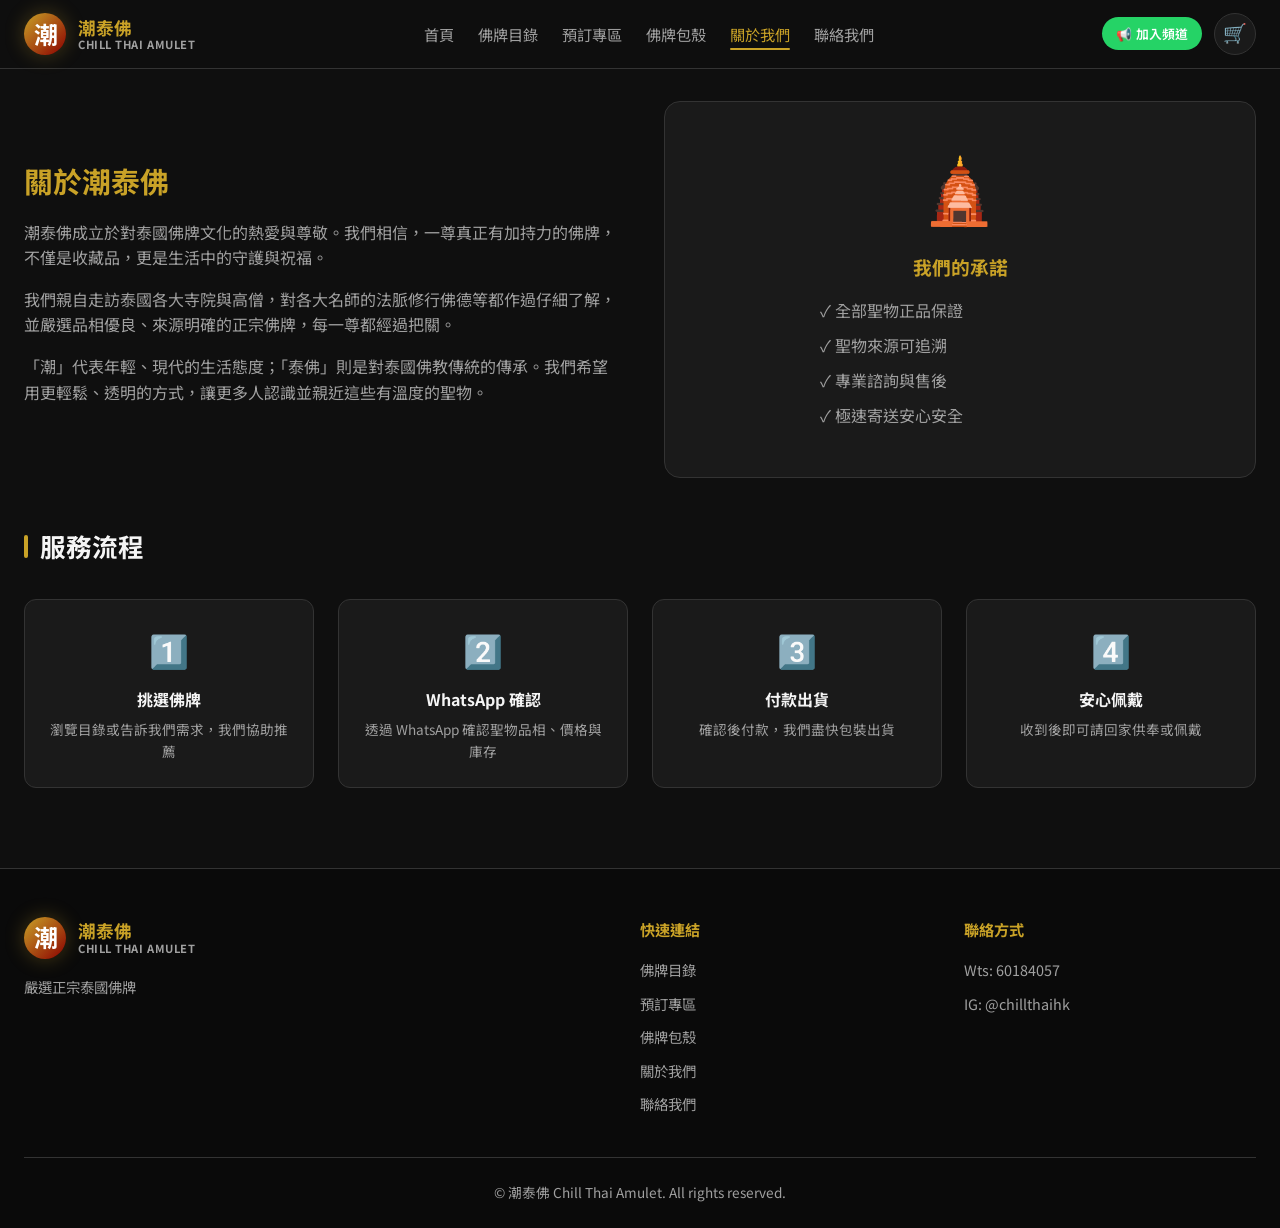
<file: about.html>
<!DOCTYPE html>
<html lang="zh-Hant">
<head>
  <meta charset="UTF-8">
  <meta name="viewport" content="width=device-width, initial-scale=1.0">
  <title>關於我們 | 潮泰佛 Chill Thai Amulet</title>
  <link rel="preconnect" href="https://fonts.googleapis.com">
  <link href="https://fonts.googleapis.com/css2?family=Noto+Sans+TC:wght@400;500;600;700&display=swap" rel="stylesheet">
  <link rel="stylesheet" href="css/style.css">
  <link rel="icon" href="data:image/svg+xml,<svg xmlns='http://www.w3.org/2000/svg' viewBox='0 0 100 100'><text y='.9em' font-size='80' fill='white' font-weight='bold'>潮</text></svg>">
</head>
<body>
  <header class="header">
    <div class="header-inner">
      <a href="index.html" class="logo">
        <div class="logo-icon">潮</div>
        <div class="logo-text">
          <span>潮泰佛</span>
          <span>CHILL THAI AMULET</span>
        </div>
      </a>
      <nav class="nav" id="nav">
        <a href="index.html">首頁</a>
        <a href="products.html">佛牌目錄</a>
        <a href="preorder.html">預訂專區</a>
        <a href="casing.html">佛牌包殼</a>
        <a href="about.html" class="active">關於我們</a>
        <a href="contact.html">聯絡我們</a>
      </nav>
      <div style="display:flex;align-items:center;gap:0.75rem">
        <a href="https://whatsapp.com/channel/0029Vb94wBrGJP8IERZuOM1V" target="_blank" rel="noopener" class="btn-channel" title="加入 WhatsApp 頻道">📢 <span class="btn-channel-text">加入頻道</span></a>
        <button class="cart-btn" onclick="toggleCart()" title="詢價清單">
          🛒
          <span class="cart-count" id="cart-count" style="display:none">0</span>
        </button>
        <button class="menu-toggle" onclick="toggleMenu()">☰</button>
      </div>
    </div>
  </header>

  <div class="container">
    <div class="about-grid">
      <div class="about-text">
        <h2>關於潮泰佛</h2>
        <p>潮泰佛成立於對泰國佛牌文化的熱愛與尊敬。我們相信，一尊真正有加持力的佛牌，不僅是收藏品，更是生活中的守護與祝福。</p>
        <p>我們親自走訪泰國各大寺院與高僧，對各大名師的法脈修行佛德等都作過仔細了解，並嚴選品相優良、來源明確的正宗佛牌，每一尊都經過把關。</p>
        <p>「潮」代表年輕、現代的生活態度；「泰佛」則是對泰國佛教傳統的傳承。我們希望用更輕鬆、透明的方式，讓更多人認識並親近這些有溫度的聖物。</p>
      </div>
      <div style="background:var(--bg-card);border:1px solid var(--border);border-radius:16px;padding:2rem;text-align:center">
        <div style="font-size:4rem;margin-bottom:1rem">🛕</div>
        <h3 style="color:var(--primary);margin-bottom:0.5rem">我們的承諾</h3>
        <ul style="list-style:none;color:var(--text-muted);text-align:left;max-width:280px;margin:1rem auto">
          <li style="margin-bottom:0.6rem">✓ 全部聖物正品保證</li>
          <li style="margin-bottom:0.6rem">✓ 聖物來源可追溯</li>
          <li style="margin-bottom:0.6rem">✓ 專業諮詢與售後</li>
          <li style="margin-bottom:0.6rem">✓ 極速寄送安心安全</li>
        </ul>
      </div>
    </div>

    <h2 class="section-title" style="margin-top:3rem">服務流程</h2>
    <div class="features">
      <div class="feature-card">
        <div class="feature-icon">1️⃣</div>
        <h3>挑選佛牌</h3>
        <p>瀏覽目錄或告訴我們需求，我們協助推薦</p>
      </div>
      <div class="feature-card">
        <div class="feature-icon">2️⃣</div>
        <h3>WhatsApp 確認</h3>
        <p>透過 WhatsApp 確認聖物品相、價格與庫存</p>
      </div>
      <div class="feature-card">
        <div class="feature-icon">3️⃣</div>
        <h3>付款出貨</h3>
        <p>確認後付款，我們盡快包裝出貨</p>
      </div>
      <div class="feature-card">
        <div class="feature-icon">4️⃣</div>
        <h3>安心佩戴</h3>
        <p>收到後即可請回家供奉或佩戴</p>
      </div>
    </div>
  </div>

  <footer class="footer">
    <div class="footer-inner">
      <div class="footer-brand">
        <div class="logo">
          <div class="logo-icon">潮</div>
          <div class="logo-text">
            <span>潮泰佛</span>
            <span>CHILL THAI AMULET</span>
          </div>
        </div>
        <p>嚴選正宗泰國佛牌</p>
      </div>
      <div>
        <h4>快速連結</h4>
        <ul>
          <li><a href="products.html">佛牌目錄</a></li>
          <li><a href="preorder.html">預訂專區</a></li>
          <li><a href="casing.html">佛牌包殼</a></li>
          <li><a href="about.html">關於我們</a></li>
          <li><a href="contact.html">聯絡我們</a></li>
        </ul>
      </div>
      <div>
        <h4>聯絡方式</h4>
        <ul>
          <li><a href="https://wa.me/60184057" target="_blank" rel="noopener">Wts: 60184057</a></li>
          <li><a href="https://instagram.com/chillthaihk" target="_blank" rel="noopener">IG: @chillthaihk</a></li>
        </ul>
      </div>
    </div>
    <div class="footer-bottom">
      © 潮泰佛 Chill Thai Amulet. All rights reserved.
    </div>
  </footer>

  <div class="cart-overlay" id="cart-overlay" onclick="toggleCart()"></div>
  <div class="cart-sidebar" id="cart-sidebar">
    <div class="cart-header">
      <h3>詢價清單</h3>
      <button class="modal-close" style="position:static" onclick="toggleCart()">✕</button>
    </div>
    <div class="cart-items" id="cart-items"></div>
    <div class="cart-footer">
      <div class="cart-total">
        <span>合計</span>
        <span id="cart-total-price">NT$ 0</span>
      </div>
      <button class="btn btn-primary" style="width:100%" onclick="checkout()">透過 WhatsApp 詢價</button>
    </div>
  </div>

  <script src="js/app.js"></script>
</body>
</html>
</file>
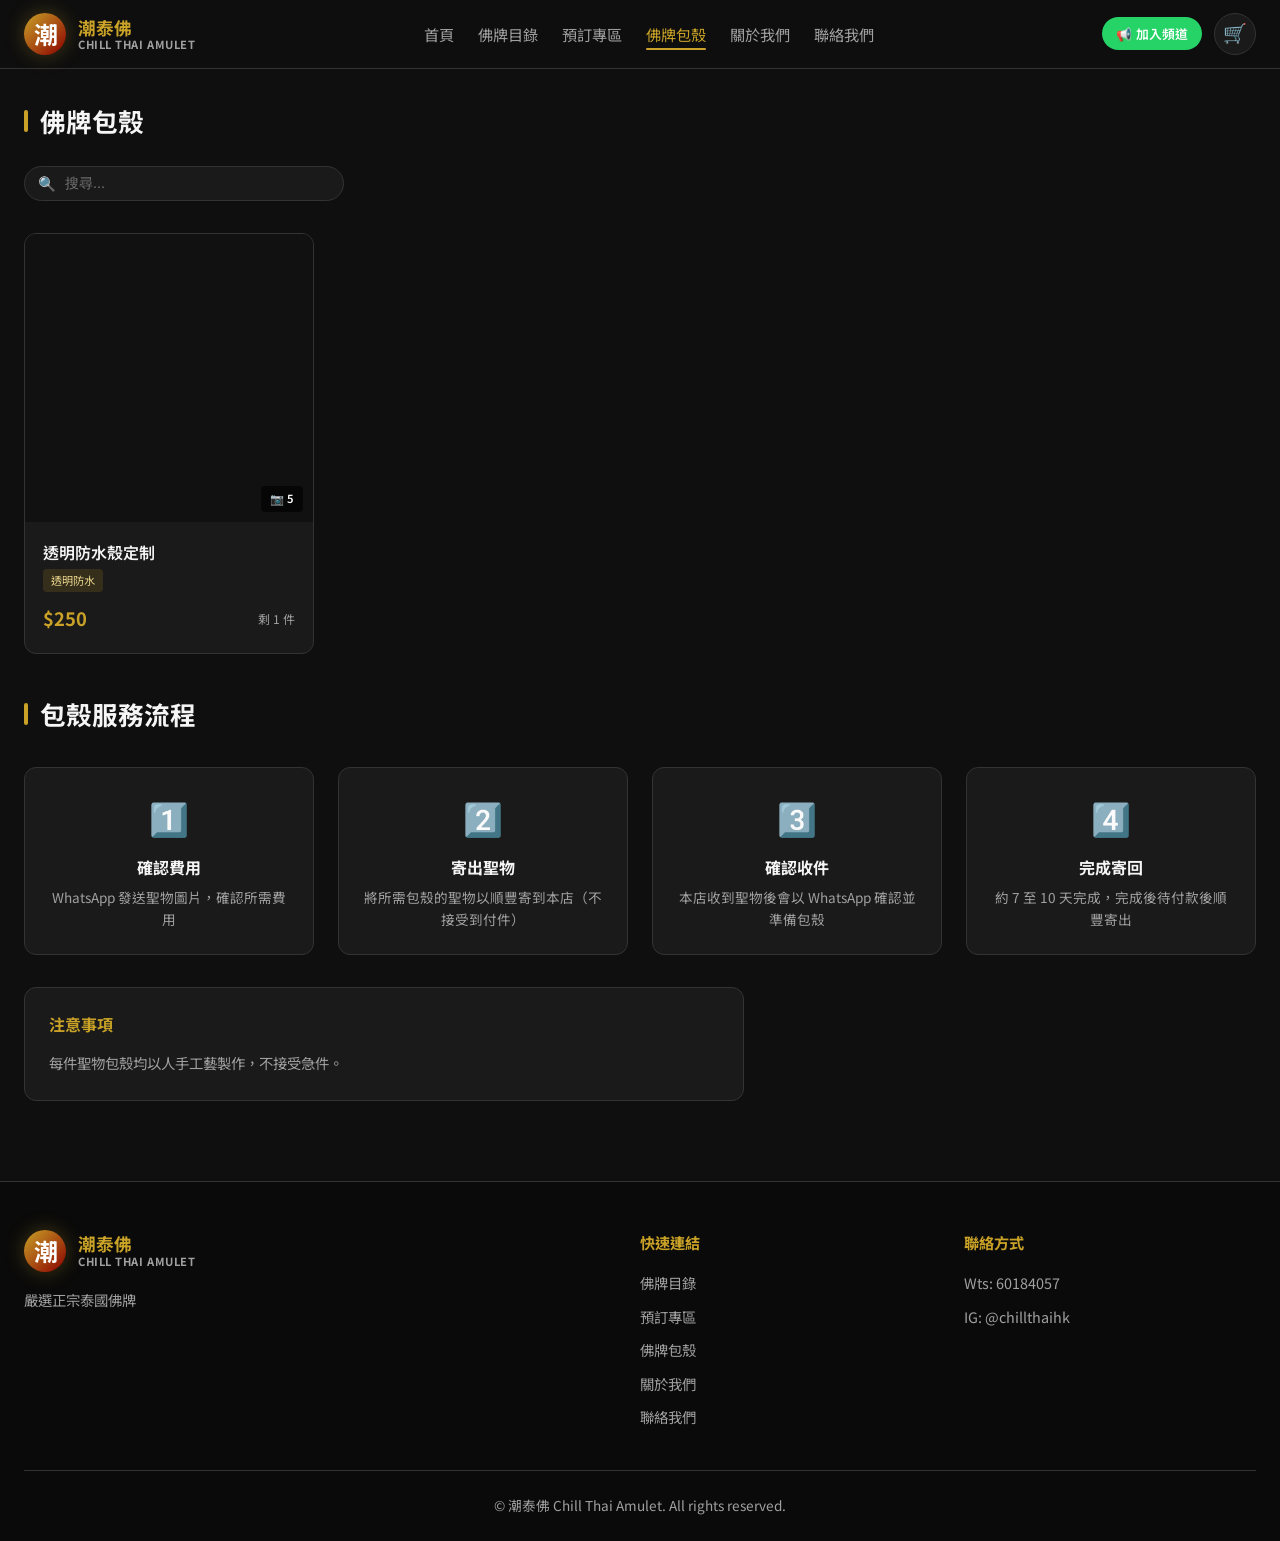
<file: casing.html>
<!DOCTYPE html>
<html lang="zh-Hant">
<head>
  <meta charset="UTF-8">
  <meta name="viewport" content="width=device-width, initial-scale=1.0">
  <title>佛牌包殼 | 潮泰佛 Chill Thai Amulet</title>
  <meta name="description" content="瀏覽潮泰佛所有正宗泰國佛牌，依類別、師父篩選。">
  <link rel="preconnect" href="https://fonts.googleapis.com">
  <link href="https://fonts.googleapis.com/css2?family=Noto+Sans+TC:wght@400;500;600;700&display=swap" rel="stylesheet">
  <link rel="stylesheet" href="css/style.css">
  <link rel="icon" href="data:image/svg+xml,<svg xmlns='http://www.w3.org/2000/svg' viewBox='0 0 100 100'><text y='.9em' font-size='80' fill='white' font-weight='bold'>潮</text></svg>">
</head>
<body>
  <header class="header">
    <div class="header-inner">
      <a href="index.html" class="logo">
        <div class="logo-icon">潮</div>
        <div class="logo-text">
          <span>潮泰佛</span>
          <span>CHILL THAI AMULET</span>
        </div>
      </a>
      <nav class="nav" id="nav">
        <a href="index.html">首頁</a>
        <a href="products.html">佛牌目錄</a>
        <a href="preorder.html">預訂專區</a>
        <a href="casing.html" class="active">佛牌包殼</a>
        <a href="about.html">關於我們</a>
        <a href="contact.html">聯絡我們</a>
      </nav>
      <div style="display:flex;align-items:center;gap:0.75rem">
        <a href="https://whatsapp.com/channel/0029Vb94wBrGJP8IERZuOM1V" target="_blank" rel="noopener" class="btn-channel" title="加入 WhatsApp 頻道">📢 <span class="btn-channel-text">加入頻道</span></a>
        <button class="cart-btn" onclick="toggleCart()" title="詢價清單">
          🛒
          <span class="cart-count" id="cart-count" style="display:none">0</span>
        </button>
        <button class="menu-toggle" onclick="toggleMenu()">☰</button>
      </div>
    </div>
  </header>

  <div class="container">
    <h1 class="section-title">佛牌包殼</h1>
    
    <div class="filters">
      <div class="search-box">
        <input type="text" placeholder="搜尋..." oninput="onSearch(this.value)">
      </div>
    </div>

    <div class="product-grid grid-1-4" id="product-grid">
      <div class="empty-state" style="grid-column:1/-1">
        <div class="icon">⏳</div>
    <div class="pagination" id="pagination"></div>

        <p>載入中...</p>
      </div>
    </div>

    <h2 class="section-title" style="margin-top:2.5rem">包殼服務流程</h2>
    <div class="features">
      <div class="feature-card">
        <div class="feature-icon">1️⃣</div>
        <h3>確認費用</h3>
        <p>WhatsApp 發送聖物圖片，確認所需費用</p>
      </div>
      <div class="feature-card">
        <div class="feature-icon">2️⃣</div>
        <h3>寄出聖物</h3>
        <p>將所需包殼的聖物以順豐寄到本店（不接受到付件）</p>
      </div>
      <div class="feature-card">
        <div class="feature-icon">3️⃣</div>
        <h3>確認收件</h3>
        <p>本店收到聖物後會以 WhatsApp 確認並準備包殼</p>
      </div>
      <div class="feature-card">
        <div class="feature-icon">4️⃣</div>
        <h3>完成寄回</h3>
        <p>約 7 至 10 天完成，完成後待付款後順豐寄出</p>
      </div>
    </div>

    <div style="margin-top:2rem;padding:1.5rem;background:var(--bg-card);border:1px solid var(--border);border-radius:12px;max-width:720px">
      <h3 style="color:var(--primary);margin-bottom:0.75rem;font-size:1rem">注意事項</h3>
      <p style="color:var(--text-muted);font-size:0.9rem;line-height:1.8;margin:0">
        每件聖物包殼均以人手工藝製作，不接受急件。
      </p>
    </div>
  </div>

  <footer class="footer">
    <div class="footer-inner">
      <div class="footer-brand">
        <div class="logo">
          <div class="logo-icon">潮</div>
          <div class="logo-text">
            <span>潮泰佛</span>
            <span>CHILL THAI AMULET</span>
          </div>
        </div>
        <p>嚴選正宗泰國佛牌</p>
      </div>
      <div>
        <h4>快速連結</h4>
        <ul>
          <li><a href="products.html">佛牌目錄</a></li>
          <li><a href="preorder.html">預訂專區</a></li>
          <li><a href="casing.html">佛牌包殼</a></li>
          <li><a href="about.html">關於我們</a></li>
          <li><a href="contact.html">聯絡我們</a></li>
        </ul>
      </div>
      <div>
        <h4>聯絡方式</h4>
        <ul>
          <li><a href="https://wa.me/60184057" target="_blank" rel="noopener">Wts: 60184057</a></li>
          <li><a href="https://instagram.com/chillthaihk" target="_blank" rel="noopener">IG: @chillthaihk</a></li>
        </ul>
      </div>
    </div>
    <div class="footer-bottom">
      © 潮泰佛 Chill Thai Amulet. All rights reserved.
    </div>
  </footer>

  <!-- Product Modal -->
  <div class="modal-overlay" id="product-modal">
    <div class="modal">
      <button class="modal-close" onclick="closeModal()">✕</button>
      <div id="modal-body"></div>
    </div>
  </div>

  <!-- Cart -->
  <div class="cart-overlay" id="cart-overlay" onclick="toggleCart()"></div>
  <div class="cart-sidebar" id="cart-sidebar">
    <div class="cart-header">
      <h3>詢價清單</h3>
      <button class="modal-close" style="position:static" onclick="toggleCart()">✕</button>
    </div>
    <div class="cart-items" id="cart-items"></div>
    <div class="cart-footer">
      <div class="cart-total">
        <span>合計</span>
        <span id="cart-total-price">NT$ 0</span>
      </div>
      <button class="btn btn-primary" style="width:100%" onclick="checkout()">透過 WhatsApp 詢價</button>
    </div>
  </div>

  <script>window.PAGE_SECTION = 'casing';</script>
  <script src="js/app.js"></script>
</body>
</html>
</file>
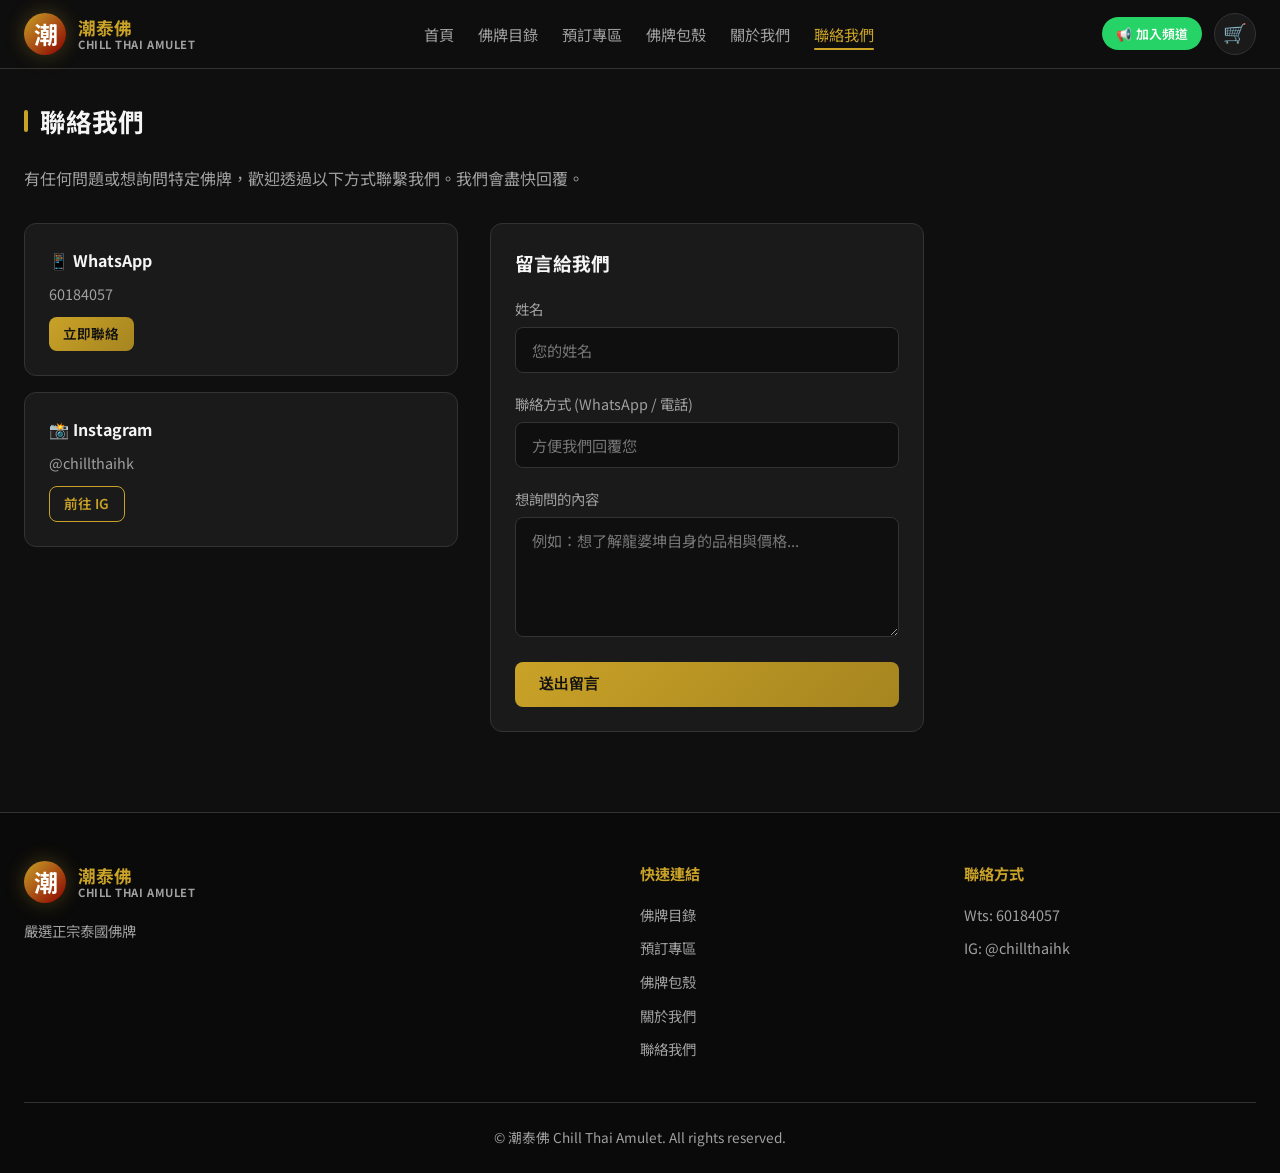
<file: contact.html>
<!DOCTYPE html>
<html lang="zh-Hant">
<head>
  <meta charset="UTF-8">
  <meta name="viewport" content="width=device-width, initial-scale=1.0">
  <title>聯絡我們 | 潮泰佛 Chill Thai Amulet</title>
  <link rel="preconnect" href="https://fonts.googleapis.com">
  <link href="https://fonts.googleapis.com/css2?family=Noto+Sans+TC:wght@400;500;600;700&display=swap" rel="stylesheet">
  <link rel="stylesheet" href="css/style.css">
  <link rel="icon" href="data:image/svg+xml,<svg xmlns='http://www.w3.org/2000/svg' viewBox='0 0 100 100'><text y='.9em' font-size='80' fill='white' font-weight='bold'>潮</text></svg>">
</head>
<body>
  <header class="header">
    <div class="header-inner">
      <a href="index.html" class="logo">
        <div class="logo-icon">潮</div>
        <div class="logo-text">
          <span>潮泰佛</span>
          <span>CHILL THAI AMULET</span>
        </div>
      </a>
      <nav class="nav" id="nav">
        <a href="index.html">首頁</a>
        <a href="products.html">佛牌目錄</a>
        <a href="preorder.html">預訂專區</a>
        <a href="casing.html">佛牌包殼</a>
        <a href="about.html">關於我們</a>
        <a href="contact.html" class="active">聯絡我們</a>
      </nav>
      <div style="display:flex;align-items:center;gap:0.75rem">
        <a href="https://whatsapp.com/channel/0029Vb94wBrGJP8IERZuOM1V" target="_blank" rel="noopener" class="btn-channel" title="加入 WhatsApp 頻道">📢 <span class="btn-channel-text">加入頻道</span></a>
        <button class="cart-btn" onclick="toggleCart()" title="詢價清單">
          🛒
          <span class="cart-count" id="cart-count" style="display:none">0</span>
        </button>
        <button class="menu-toggle" onclick="toggleMenu()">☰</button>
      </div>
    </div>
  </header>

  <div class="container">
    <h1 class="section-title">聯絡我們</h1>
    <p style="color:var(--text-muted);margin-bottom:2rem;max-width:560px">
      有任何問題或想詢問特定佛牌，歡迎透過以下方式聯繫我們。我們會盡快回覆。
    </p>

    <div style="display:grid;grid-template-columns:1fr 1fr;gap:2rem;max-width:900px">
      <div>
        <div class="feature-card" style="text-align:left;margin-bottom:1rem">
          <h3 style="margin-bottom:0.5rem">📱 WhatsApp</h3>
          <p style="color:var(--text-muted);font-size:0.9rem">60184057</p>
          <a href="https://wa.me/60184057" target="_blank" class="btn btn-primary btn-sm" style="margin-top:0.75rem">立即聯絡</a>
        </div>
        <div class="feature-card" style="text-align:left">
          <h3 style="margin-bottom:0.5rem">📸 Instagram</h3>
          <p style="color:var(--text-muted);font-size:0.9rem">@chillthaihk</p>
          <a href="https://instagram.com/chillthaihk" target="_blank" class="btn btn-outline btn-sm" style="margin-top:0.75rem">前往 IG</a>
        </div>
      </div>

      <div class="form-card">
        <h3 style="margin-bottom:1.2rem">留言給我們</h3>
        <form id="contact-form" onsubmit="handleContact(event)">
          <div class="form-group">
            <label>姓名</label>
            <input type="text" name="name" required placeholder="您的姓名">
          </div>
          <div class="form-group">
            <label>聯絡方式 (WhatsApp / 電話)</label>
            <input type="text" name="contact" required placeholder="方便我們回覆您">
          </div>
          <div class="form-group">
            <label>想詢問的內容</label>
            <textarea name="message" required placeholder="例如：想了解龍婆坤自身的品相與價格..."></textarea>
          </div>
          <button type="submit" class="btn btn-primary" style="width:100%">送出留言</button>
        </form>
      </div>
    </div>
  </div>

  <footer class="footer">
    <div class="footer-inner">
      <div class="footer-brand">
        <div class="logo">
          <div class="logo-icon">潮</div>
          <div class="logo-text">
            <span>潮泰佛</span>
            <span>CHILL THAI AMULET</span>
          </div>
        </div>
        <p>嚴選正宗泰國佛牌</p>
      </div>
      <div>
        <h4>快速連結</h4>
        <ul>
          <li><a href="products.html">佛牌目錄</a></li>
          <li><a href="preorder.html">預訂專區</a></li>
          <li><a href="casing.html">佛牌包殼</a></li>
          <li><a href="about.html">關於我們</a></li>
          <li><a href="contact.html">聯絡我們</a></li>
        </ul>
      </div>
      <div>
        <h4>聯絡方式</h4>
        <ul>
          <li><a href="https://wa.me/60184057" target="_blank" rel="noopener">Wts: 60184057</a></li>
          <li><a href="https://instagram.com/chillthaihk" target="_blank" rel="noopener">IG: @chillthaihk</a></li>
        </ul>
      </div>
    </div>
    <div class="footer-bottom">
      © 潮泰佛 Chill Thai Amulet. All rights reserved.
    </div>
  </footer>

  <div class="cart-overlay" id="cart-overlay" onclick="toggleCart()"></div>
  <div class="cart-sidebar" id="cart-sidebar">
    <div class="cart-header">
      <h3>詢價清單</h3>
      <button class="modal-close" style="position:static" onclick="toggleCart()">✕</button>
    </div>
    <div class="cart-items" id="cart-items"></div>
    <div class="cart-footer">
      <div class="cart-total">
        <span>合計</span>
        <span id="cart-total-price">NT$ 0</span>
      </div>
      <button class="btn btn-primary" style="width:100%" onclick="checkout()">透過 WhatsApp 詢價</button>
    </div>
  </div>

  <script src="js/app.js"></script>
  <script>
    function handleContact(e) {
      e.preventDefault();
      const form = e.target;
      const name = form.name.value;
      const contact = form.contact.value;
      const message = form.message.value;
      const text = `姓名：${name}%0A聯絡：${contact}%0A內容：${message}`;
      // 可改成實際 LINE 或 Email
      window.open(`https://wa.me/60184057?text=${text}`, '_blank');
      showToast('已開啟 WhatsApp，請送出訊息');
      form.reset();
    }
  </script>
</body>
</html>
</file>
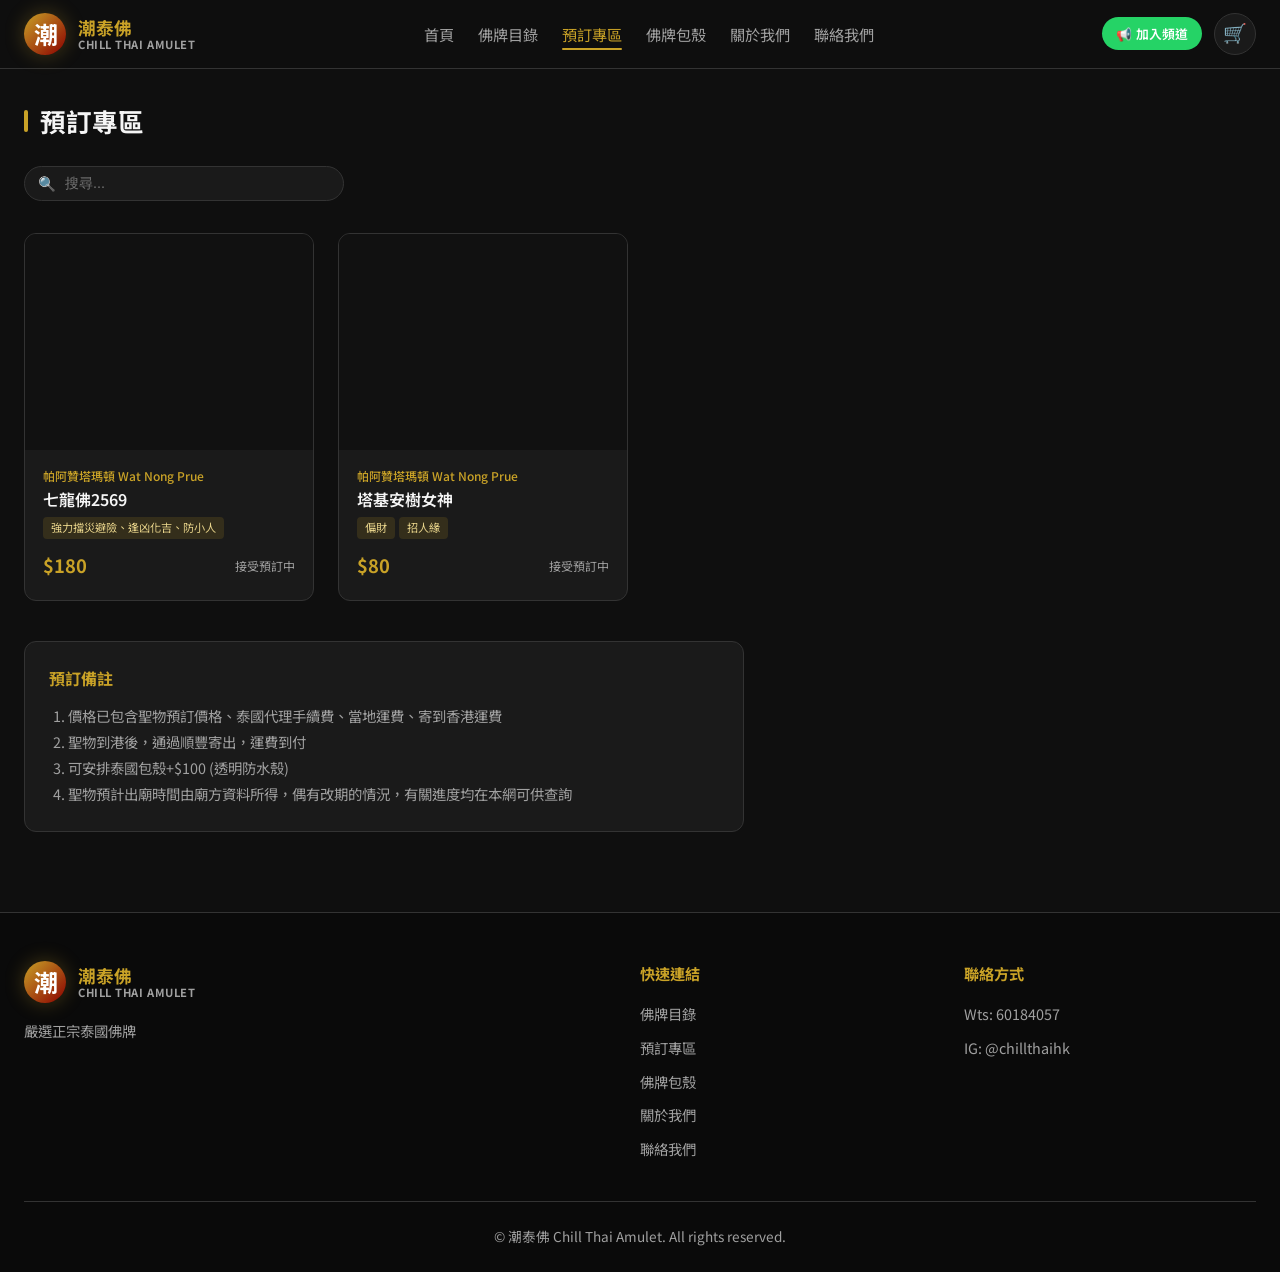
<file: preorder.html>
<!DOCTYPE html>
<html lang="zh-Hant">
<head>
  <meta charset="UTF-8">
  <meta name="viewport" content="width=device-width, initial-scale=1.0">
  <title>預訂專區 | 潮泰佛 Chill Thai Amulet</title>
  <meta name="description" content="瀏覽潮泰佛所有正宗泰國佛牌，依類別、師父篩選。">
  <link rel="preconnect" href="https://fonts.googleapis.com">
  <link href="https://fonts.googleapis.com/css2?family=Noto+Sans+TC:wght@400;500;600;700&display=swap" rel="stylesheet">
  <link rel="stylesheet" href="css/style.css">
  <link rel="icon" href="data:image/svg+xml,<svg xmlns='http://www.w3.org/2000/svg' viewBox='0 0 100 100'><text y='.9em' font-size='80' fill='white' font-weight='bold'>潮</text></svg>">
</head>
<body>
  <header class="header">
    <div class="header-inner">
      <a href="index.html" class="logo">
        <div class="logo-icon">潮</div>
        <div class="logo-text">
          <span>潮泰佛</span>
          <span>CHILL THAI AMULET</span>
        </div>
      </a>
      <nav class="nav" id="nav">
        <a href="index.html">首頁</a>
        <a href="products.html">佛牌目錄</a>
        <a href="preorder.html" class="active">預訂專區</a>
        <a href="casing.html">佛牌包殼</a>
        <a href="about.html">關於我們</a>
        <a href="contact.html">聯絡我們</a>
      </nav>
      <div style="display:flex;align-items:center;gap:0.75rem">
        <a href="https://whatsapp.com/channel/0029Vb94wBrGJP8IERZuOM1V" target="_blank" rel="noopener" class="btn-channel" title="加入 WhatsApp 頻道">📢 <span class="btn-channel-text">加入頻道</span></a>
        <button class="cart-btn" onclick="toggleCart()" title="詢價清單">
          🛒
          <span class="cart-count" id="cart-count" style="display:none">0</span>
        </button>
        <button class="menu-toggle" onclick="toggleMenu()">☰</button>
      </div>
    </div>
  </header>

  <div class="container">
    <h1 class="section-title">預訂專區</h1>
    
    <div class="filters">
      <div class="search-box">
        <input type="text" placeholder="搜尋..." oninput="onSearch(this.value)">
      </div>
    </div>

    <div class="product-grid grid-2-4" id="product-grid">
      <div class="empty-state" style="grid-column:1/-1">
        <div class="icon">⏳</div>
    <div class="pagination" id="pagination"></div>

        <p>載入中...</p>
      </div>
    </div>

    <div style="margin-top:2.5rem;padding:1.5rem;background:var(--bg-card);border:1px solid var(--border);border-radius:12px;max-width:720px">
      <h3 style="color:var(--primary);margin-bottom:0.75rem;font-size:1rem">預訂備註</h3>
      <ol style="color:var(--text-muted);font-size:0.9rem;line-height:1.8;padding-left:1.2rem;margin:0">
        <li>價格已包含聖物預訂價格、泰國代理手續費、當地運費、寄到香港運費</li>
        <li>聖物到港後，通過順豐寄出，運費到付</li>
        <li>可安排泰國包殼+$100 (透明防水殼)</li>
        <li>聖物預計出廟時間由廟方資料所得，偶有改期的情況，有關進度均在本網可供查詢</li>
      </ol>
    </div>
  </div>

  <footer class="footer">
    <div class="footer-inner">
      <div class="footer-brand">
        <div class="logo">
          <div class="logo-icon">潮</div>
          <div class="logo-text">
            <span>潮泰佛</span>
            <span>CHILL THAI AMULET</span>
          </div>
        </div>
        <p>嚴選正宗泰國佛牌</p>
      </div>
      <div>
        <h4>快速連結</h4>
        <ul>
          <li><a href="products.html">佛牌目錄</a></li>
          <li><a href="preorder.html">預訂專區</a></li>
          <li><a href="casing.html">佛牌包殼</a></li>
          <li><a href="about.html">關於我們</a></li>
          <li><a href="contact.html">聯絡我們</a></li>
        </ul>
      </div>
      <div>
        <h4>聯絡方式</h4>
        <ul>
          <li><a href="https://wa.me/60184057" target="_blank" rel="noopener">Wts: 60184057</a></li>
          <li><a href="https://instagram.com/chillthaihk" target="_blank" rel="noopener">IG: @chillthaihk</a></li>
        </ul>
      </div>
    </div>
    <div class="footer-bottom">
      © 潮泰佛 Chill Thai Amulet. All rights reserved.
    </div>
  </footer>

  <!-- Product Modal -->
  <div class="modal-overlay" id="product-modal">
    <div class="modal">
      <button class="modal-close" onclick="closeModal()">✕</button>
      <div id="modal-body"></div>
    </div>
  </div>

  <!-- Cart -->
  <div class="cart-overlay" id="cart-overlay" onclick="toggleCart()"></div>
  <div class="cart-sidebar" id="cart-sidebar">
    <div class="cart-header">
      <h3>詢價清單</h3>
      <button class="modal-close" style="position:static" onclick="toggleCart()">✕</button>
    </div>
    <div class="cart-items" id="cart-items"></div>
    <div class="cart-footer">
      <div class="cart-total">
        <span>合計</span>
        <span id="cart-total-price">NT$ 0</span>
      </div>
      <button class="btn btn-primary" style="width:100%" onclick="checkout()">透過 WhatsApp 詢價</button>
    </div>
  </div>

  <script>window.PAGE_SECTION = 'preorder';</script>
  <script src="js/app.js"></script>
</body>
</html>
</file>
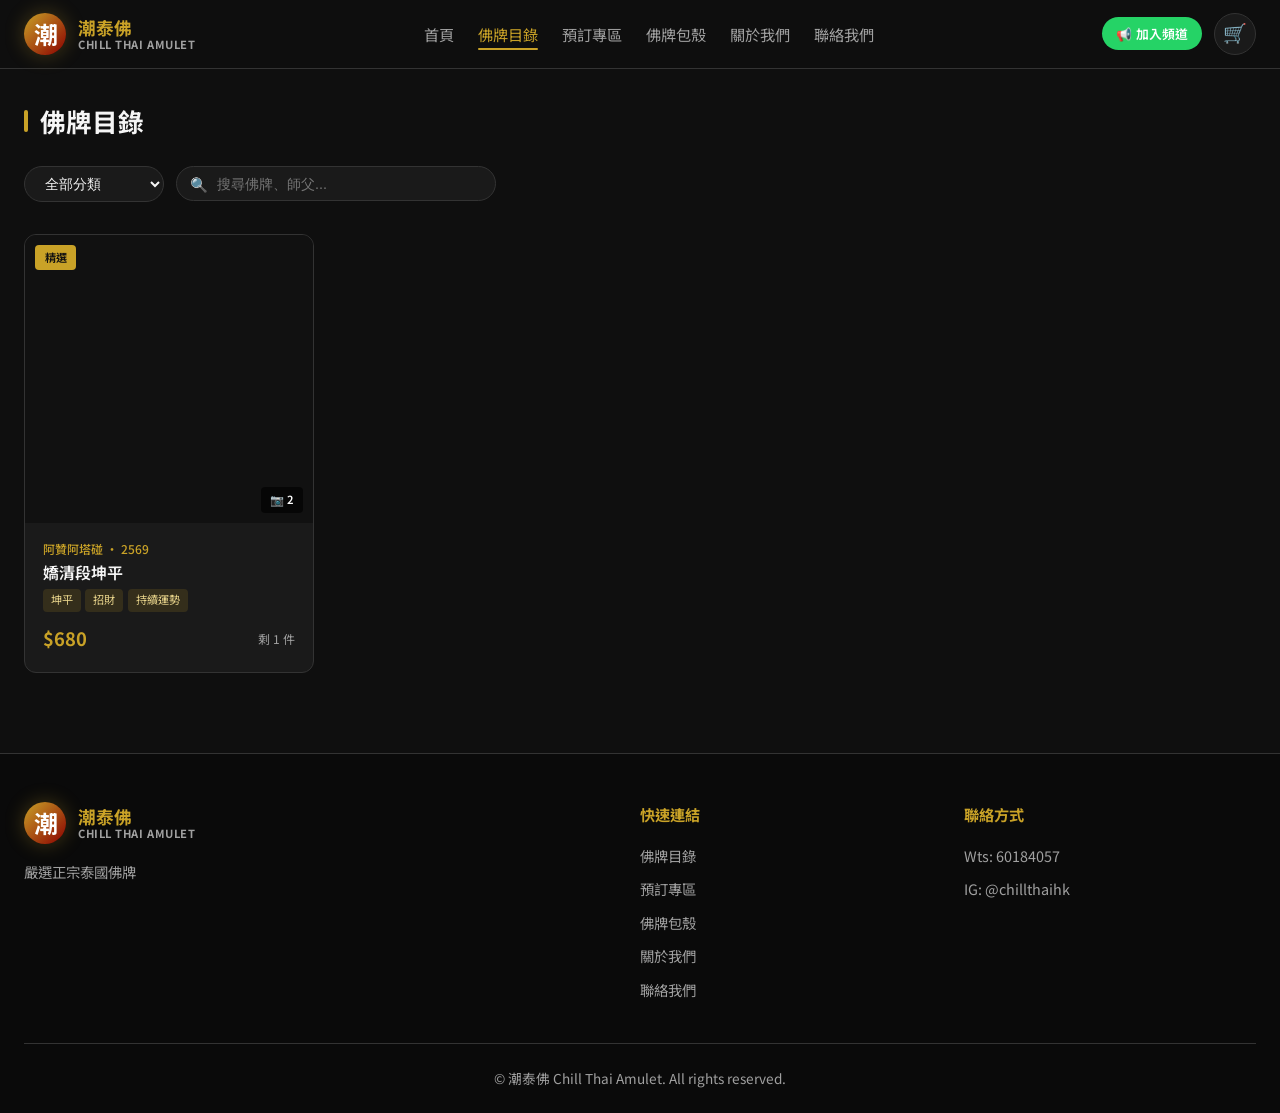
<file: products.html>
<!DOCTYPE html>
<html lang="zh-Hant">
<head>
  <meta charset="UTF-8">
  <meta name="viewport" content="width=device-width, initial-scale=1.0">
  <title>佛牌目錄 | 潮泰佛 Chill Thai Amulet</title>
  <meta name="description" content="瀏覽潮泰佛所有正宗泰國佛牌，依類別、師父篩選。">
  <link rel="preconnect" href="https://fonts.googleapis.com">
  <link href="https://fonts.googleapis.com/css2?family=Noto+Sans+TC:wght@400;500;600;700&display=swap" rel="stylesheet">
  <link rel="stylesheet" href="css/style.css">
  <link rel="icon" href="data:image/svg+xml,<svg xmlns='http://www.w3.org/2000/svg' viewBox='0 0 100 100'><text y='.9em' font-size='80' fill='white' font-weight='bold'>潮</text></svg>">
</head>
<body>
  <header class="header">
    <div class="header-inner">
      <a href="index.html" class="logo">
        <div class="logo-icon">潮</div>
        <div class="logo-text">
          <span>潮泰佛</span>
          <span>CHILL THAI AMULET</span>
        </div>
      </a>
      <nav class="nav" id="nav">
        <a href="index.html">首頁</a>
        <a href="products.html" class="active">佛牌目錄</a>
        <a href="preorder.html">預訂專區</a>
        <a href="casing.html">佛牌包殼</a>
        <a href="about.html">關於我們</a>
        <a href="contact.html">聯絡我們</a>
      </nav>
      <div style="display:flex;align-items:center;gap:0.75rem">
        <a href="https://whatsapp.com/channel/0029Vb94wBrGJP8IERZuOM1V" target="_blank" rel="noopener" class="btn-channel" title="加入 WhatsApp 頻道">📢 <span class="btn-channel-text">加入頻道</span></a>
        <button class="cart-btn" onclick="toggleCart()" title="詢價清單">
          🛒
          <span class="cart-count" id="cart-count" style="display:none">0</span>
        </button>
        <button class="menu-toggle" onclick="toggleMenu()">☰</button>
      </div>
    </div>
  </header>

  <div class="container">
    <h1 class="section-title">佛牌目錄</h1>
    
    <div class="filters">
      <select class="filter-select" id="category-filter" onchange="setFilter(this.value)">
        <option value="all">全部分類</option>
        <option value="featured">精選</option>
        <option value="師傅自身">師傅自身</option>
        <option value="四面神">四面神</option>
        <option value="崇笛">崇笛</option>
        <option value="必打">必打</option>
        <option value="魯士">魯士</option>
        <option value="鬼王">鬼王</option>
        <option value="藥師佛">藥師佛</option>
        <option value="行走佛">行走佛</option>
        <option value="哈努曼">哈努曼</option>
        <option value="坤平">坤平</option>
        <option value="食人虎">食人虎</option>
        <option value="符管符珠">符管符珠</option>
        <option value="二哥豐">二哥豐</option>
        <option value="鷹神">鷹神</option>
        <option value="善加財">善加財</option>
        <option value="水財佛">水財佛</option>
        <option value="魂魄勇">魂魄勇</option>
        <option value="其他">其他</option>
      </select>
      <div class="search-box">
        <input type="text" placeholder="搜尋佛牌、師父..." oninput="onSearch(this.value)">
      </div>
    </div>

    <div class="product-grid grid-1-4" id="product-grid">
      <div class="empty-state" style="grid-column:1/-1">
        <div class="icon">⏳</div>
    <div class="pagination" id="pagination"></div>

        <p>載入中...</p>
      </div>
    </div>
  </div>

  <footer class="footer">
    <div class="footer-inner">
      <div class="footer-brand">
        <div class="logo">
          <div class="logo-icon">潮</div>
          <div class="logo-text">
            <span>潮泰佛</span>
            <span>CHILL THAI AMULET</span>
          </div>
        </div>
        <p>嚴選正宗泰國佛牌</p>
      </div>
      <div>
        <h4>快速連結</h4>
        <ul>
          <li><a href="products.html">佛牌目錄</a></li>
          <li><a href="preorder.html">預訂專區</a></li>
          <li><a href="casing.html">佛牌包殼</a></li>
          <li><a href="about.html">關於我們</a></li>
          <li><a href="contact.html">聯絡我們</a></li>
        </ul>
      </div>
      <div>
        <h4>聯絡方式</h4>
        <ul>
          <li><a href="https://wa.me/60184057" target="_blank" rel="noopener">Wts: 60184057</a></li>
          <li><a href="https://instagram.com/chillthaihk" target="_blank" rel="noopener">IG: @chillthaihk</a></li>
        </ul>
      </div>
    </div>
    <div class="footer-bottom">
      © 潮泰佛 Chill Thai Amulet. All rights reserved.
    </div>
  </footer>

  <!-- Product Modal -->
  <div class="modal-overlay" id="product-modal">
    <div class="modal">
      <button class="modal-close" onclick="closeModal()">✕</button>
      <div id="modal-body"></div>
    </div>
  </div>

  <!-- Cart -->
  <div class="cart-overlay" id="cart-overlay" onclick="toggleCart()"></div>
  <div class="cart-sidebar" id="cart-sidebar">
    <div class="cart-header">
      <h3>詢價清單</h3>
      <button class="modal-close" style="position:static" onclick="toggleCart()">✕</button>
    </div>
    <div class="cart-items" id="cart-items"></div>
    <div class="cart-footer">
      <div class="cart-total">
        <span>合計</span>
        <span id="cart-total-price">NT$ 0</span>
      </div>
      <button class="btn btn-primary" style="width:100%" onclick="checkout()">透過 WhatsApp 詢價</button>
    </div>
  </div>

  <script>window.PAGE_SECTION = 'shop';</script>
  <script src="js/app.js"></script>
</body>
</html>
</file>
<file: css/style.css>
:root {
  --primary: #c9a227;
  --primary-dark: #a68520;
  --primary-light: #e8d48b;
  --secondary: #8b0000;
  --secondary-dark: #5c0000;
  --bg: #0f0f0f;
  --bg-card: #1a1a1a;
  --bg-hover: #252525;
  --text: #f5f5f5;
  --text-muted: #a0a0a0;
  --border: #333;
  --success: #2d6a4f;
  --danger: #9b2226;
  --radius: 12px;
  --shadow: 0 8px 32px rgba(0,0,0,0.4);
  --transition: all 0.3s ease;
}

* {
  margin: 0;
  padding: 0;
  box-sizing: border-box;
}

body {
  font-family: 'Noto Sans TC', 'Segoe UI', system-ui, sans-serif;
  background: var(--bg);
  color: var(--text);
  line-height: 1.6;
  min-height: 100vh;
}

a {
  color: inherit;
  text-decoration: none;
}

img {
  max-width: 100%;
  display: block;
}

/* Header */
.header {
  position: sticky;
  top: 0;
  z-index: 100;
  background: rgba(15,15,15,0.95);
  backdrop-filter: blur(12px);
  border-bottom: 1px solid var(--border);
}

.header-inner {
  max-width: 1280px;
  margin: 0 auto;
  padding: 0.8rem 1.5rem;
  display: flex;
  align-items: center;
  justify-content: space-between;
  gap: 1rem;
}

.logo {
  display: flex;
  align-items: center;
  gap: 0.75rem;
  font-weight: 700;
  font-size: 1.25rem;
}

.logo-icon {
  width: 42px;
  height: 42px;
  background: linear-gradient(135deg, var(--primary), var(--secondary));
  border-radius: 50%;
  display: flex;
  align-items: center;
  justify-content: center;
  font-size: 1.5rem;
  font-weight: 700;
  color: #fff;
  box-shadow: 0 0 20px rgba(201,162,39,0.3);
  font-family: 'Noto Sans TC', sans-serif;
  letter-spacing: -0.05em;
}

.logo-text {
  display: flex;
  flex-direction: column;
  line-height: 1.2;
}

.logo-text span:first-child {
  color: var(--primary);
  font-size: 1.1rem;
}

.logo-text span:last-child {
  font-size: 0.7rem;
  color: var(--text-muted);
  letter-spacing: 0.05em;
}

.nav {
  display: flex;
  gap: 1.5rem;
  align-items: center;
}

.nav a {
  font-size: 0.95rem;
  color: var(--text-muted);
  transition: var(--transition);
  position: relative;
}

.nav a:hover,
.nav a.active {
  color: var(--primary);
}

.nav a.active::after {
  content: '';
  position: absolute;
  bottom: -4px;
  left: 0;
  right: 0;
  height: 2px;
  background: var(--primary);
  border-radius: 1px;
}

.cart-btn {
  position: relative;
  background: var(--bg-card);
  border: 1px solid var(--border);
  border-radius: 50%;
  width: 42px;
  height: 42px;
  display: flex;
  align-items: center;
  justify-content: center;
  cursor: pointer;
  transition: var(--transition);
  font-size: 1.2rem;
}

.cart-btn:hover {
  border-color: var(--primary);
  color: var(--primary);
}

.cart-count {
  position: absolute;
  top: -4px;
  right: -4px;
  background: var(--secondary);
  color: white;
  font-size: 0.7rem;
  width: 18px;
  height: 18px;
  border-radius: 50%;
  display: flex;
  align-items: center;
  justify-content: center;
  font-weight: 700;
}

.menu-toggle {
  display: none;
  background: none;
  border: none;
  color: var(--text);
  font-size: 1.5rem;
  cursor: pointer;
}

/* Hero */
.hero {
  position: relative;
  padding: 4rem 1.5rem;
  text-align: center;
  background: 
    radial-gradient(ellipse at 50% 0%, rgba(201,162,39,0.15) 0%, transparent 60%),
    linear-gradient(180deg, #1a1200 0%, var(--bg) 100%);
  overflow: hidden;
}

.hero::before {
  content: '';
  position: absolute;
  top: 20%;
  left: 10%;
  width: 200px;
  height: 200px;
  background: radial-gradient(circle, rgba(139,0,0,0.2), transparent);
  border-radius: 50%;
  filter: blur(40px);
}

.hero h1 {
  font-size: clamp(2rem, 5vw, 3.2rem);
  margin-bottom: 0.5rem;
  background: linear-gradient(135deg, var(--primary-light), var(--primary));
  -webkit-background-clip: text;
  -webkit-text-fill-color: transparent;
  background-clip: text;
}

.hero .subtitle {
  font-size: 1.1rem;
  color: var(--text-muted);
  margin-bottom: 2rem;
  max-width: 560px;
  margin-left: auto;
  margin-right: auto;
}

.hero-btns {
  display: flex;
  gap: 1rem;
  justify-content: center;
  flex-wrap: wrap;
}

/* Buttons */
.btn {
  display: inline-flex;
  align-items: center;
  gap: 0.5rem;
  padding: 0.75rem 1.5rem;
  border-radius: 8px;
  font-weight: 600;
  font-size: 0.95rem;
  border: none;
  cursor: pointer;
  transition: var(--transition);
}

.btn-primary {
  background: linear-gradient(135deg, var(--primary), var(--primary-dark));
  color: #111;
}

.btn-primary:hover {
  transform: translateY(-2px);
  box-shadow: 0 8px 24px rgba(201,162,39,0.35);
}

.btn-outline {
  background: transparent;
  border: 1px solid var(--primary);
  color: var(--primary);
}

.btn-outline:hover {
  background: rgba(201,162,39,0.1);
}

.btn-secondary {
  background: var(--secondary);
  color: white;
}

.btn-secondary:hover {
  background: var(--secondary-dark);
}

.btn-sm {
  padding: 0.4rem 0.9rem;
  font-size: 0.85rem;
}

/* Container */
.container {
  max-width: 1280px;
  margin: 0 auto;
  padding: 2rem 1.5rem;
}

.section-title {
  font-size: 1.6rem;
  margin-bottom: 1.5rem;
  display: flex;
  align-items: center;
  gap: 0.75rem;
}

.section-title::before {
  content: '';
  width: 4px;
  height: 1.4rem;
  background: var(--primary);
  border-radius: 2px;
}

/* Filters */
.filters {
  display: flex;
  flex-wrap: wrap;
  gap: 0.75rem;
  margin-bottom: 2rem;
  align-items: center;
}

.filter-btn {
  padding: 0.45rem 1rem;
  border-radius: 20px;
  border: 1px solid var(--border);
  background: var(--bg-card);
  color: var(--text-muted);
  font-size: 0.85rem;
  cursor: pointer;
  transition: var(--transition);
}

.filter-btn:hover,
.filter-btn.active {
  border-color: var(--primary);
  color: var(--primary);
  background: rgba(201,162,39,0.1);
}

.search-box {
  flex: 1;
  min-width: 200px;
  max-width: 320px;
  position: relative;
}

.search-box input {
  width: 100%;
  padding: 0.55rem 1rem 0.55rem 2.5rem;
  border-radius: 20px;
  border: 1px solid var(--border);
  background: var(--bg-card);
  color: var(--text);
  font-size: 0.9rem;
  outline: none;
  transition: var(--transition);
}

.search-box input:focus {
  border-color: var(--primary);
}

.search-box::before {
  content: '🔍';
  position: absolute;
  left: 0.9rem;
  top: 50%;
  transform: translateY(-50%);
  font-size: 0.9rem;
}

/* Product Grid */
.product-grid {
  display: grid;
  gap: 1.5rem;
}
/* 佛牌目錄 / 佛牌包殼：手機 1 欄，電腦 4 欄 */
.product-grid.grid-1-4 {
  grid-template-columns: 1fr;
}
/* 預訂專區：手機 2 欄，電腦 4 欄 */
.product-grid.grid-2-4 {
  grid-template-columns: repeat(2, 1fr);
}
@media (min-width: 768px) {
  .product-grid.grid-1-4,
  .product-grid.grid-2-4 {
    grid-template-columns: repeat(4, 1fr);
  }
}
/* 首頁精選維持自動 */
.product-grid.grid-featured {
  grid-template-columns: repeat(auto-fill, minmax(240px, 1fr));
}

/* Pagination */
.pagination {
  display: flex;
  justify-content: center;
  align-items: center;
  gap: 0.4rem;
  margin-top: 2rem;
  flex-wrap: wrap;
}
.pagination button {
  min-width: 36px;
  height: 36px;
  padding: 0 0.6rem;
  border-radius: 8px;
  border: 1px solid var(--border);
  background: var(--bg-card);
  color: var(--text-muted);
  cursor: pointer;
  font-size: 0.9rem;
  transition: var(--transition);
}
.pagination button:hover:not(:disabled) {
  border-color: var(--primary);
  color: var(--primary);
}
.pagination button.active {
  background: var(--primary);
  border-color: var(--primary);
  color: #111;
  font-weight: 600;
}
.pagination button:disabled {
  opacity: 0.4;
  cursor: not-allowed;
}
.pagination .page-info {
  font-size: 0.85rem;
  color: var(--text-muted);
  margin: 0 0.5rem;
}

/* WhatsApp channel banner */
.wa-channel-banner {
  max-width: 1280px;
  margin: 0 auto;
  padding: 0 1.5rem 2rem;
}
.wa-channel-card {
  background: linear-gradient(135deg, rgba(37,211,102,0.12), rgba(201,162,39,0.08));
  border: 1px solid rgba(37,211,102,0.35);
  border-radius: 16px;
  padding: 1.5rem 1.75rem;
  display: flex;
  align-items: center;
  justify-content: space-between;
  gap: 1.25rem;
  flex-wrap: wrap;
}
.wa-channel-card h3 {
  font-size: 1.15rem;
  margin-bottom: 0.35rem;
  color: var(--text);
}
.wa-channel-card p {
  font-size: 0.9rem;
  color: var(--text-muted);
  margin: 0;
}
.btn-whatsapp {
  background: #25d366;
  color: #fff;
  white-space: nowrap;
}
.btn-whatsapp:hover {
  background: #1ebe57;
  transform: translateY(-2px);
  box-shadow: 0 8px 24px rgba(37,211,102,0.35);
}

.product-card {
  background: var(--bg-card);
  border: 1px solid var(--border);
  border-radius: var(--radius);
  overflow: hidden;
  transition: var(--transition);
  cursor: pointer;
  position: relative;
}

.product-card:hover {
  border-color: var(--primary);
  transform: translateY(-4px);
  box-shadow: var(--shadow);
}

.product-img {
  position: relative;
  aspect-ratio: 1;
  overflow: hidden;
  background: #111;
}
/* 預訂專區 4:3 */
.product-grid.grid-2-4 .product-img {
  aspect-ratio: 4 / 3;
}

.product-img img {
  width: 100%;
  height: 100%;
  object-fit: cover;
  transition: transform 0.4s ease;
}

.product-card:hover .product-img img {
  transform: scale(1.05);
}

.product-badge {
  position: absolute;
  top: 10px;
  left: 10px;
  background: var(--secondary);
  color: white;
  font-size: 0.7rem;
  padding: 0.25rem 0.6rem;
  border-radius: 4px;
  font-weight: 600;
}

.product-badge.featured {
  background: var(--primary);
  color: #111;
}

.product-info {
  padding: 1rem 1.1rem 1.2rem;
}

.product-master {
  font-size: 0.75rem;
  color: var(--primary);
  margin-bottom: 0.25rem;
  font-weight: 500;
}

.product-name {
  font-size: 1rem;
  font-weight: 600;
  margin-bottom: 0.4rem;
  line-height: 1.3;
  display: -webkit-box;
  -webkit-line-clamp: 2;
  -webkit-box-orient: vertical;
  overflow: hidden;
}

.product-tags {
  display: flex;
  flex-wrap: wrap;
  gap: 0.3rem;
  margin-bottom: 0.75rem;
}

.tag {
  font-size: 0.7rem;
  padding: 0.15rem 0.5rem;
  border-radius: 4px;
  background: rgba(201,162,39,0.15);
  color: var(--primary-light);
}

.product-price-row {
  display: flex;
  align-items: center;
  justify-content: space-between;
}

.product-price {
  font-size: 1.15rem;
  font-weight: 700;
  color: var(--primary);
}

.product-price .original {
  font-size: 0.85rem;
  color: var(--text-muted);
  text-decoration: line-through;
  margin-left: 0.4rem;
  font-weight: 400;
}

.product-stock {
  font-size: 0.75rem;
  color: var(--text-muted);
}

.product-stock.low {
  color: #e9c46a;
}

.product-stock.out {
  color: var(--danger);
}

/* Modal */
.modal-overlay {
  position: fixed;
  inset: 0;
  background: rgba(0,0,0,0.75);
  z-index: 200;
  display: none;
  align-items: center;
  justify-content: center;
  padding: 1rem;
  backdrop-filter: blur(4px);
}

.modal-overlay.active {
  display: flex;
}

.modal {
  background: var(--bg-card);
  border: 1px solid var(--border);
  border-radius: 16px;
  max-width: 900px;
  width: 100%;
  max-height: 90vh;
  overflow-y: auto;
  position: relative;
  animation: modalIn 0.3s ease;
}

@keyframes modalIn {
  from { opacity: 0; transform: scale(0.95); }
  to { opacity: 1; transform: scale(1); }
}

.modal-close {
  position: absolute;
  top: 1rem;
  right: 1rem;
  background: var(--bg);
  border: 1px solid var(--border);
  width: 36px;
  height: 36px;
  border-radius: 50%;
  display: flex;
  align-items: center;
  justify-content: center;
  cursor: pointer;
  font-size: 1.2rem;
  z-index: 10;
  transition: var(--transition);
}

.modal-close:hover {
  border-color: var(--primary);
  color: var(--primary);
}

.modal-content {
  display: grid;
  grid-template-columns: 1fr 1fr;
  gap: 0;
}

.modal-gallery {
  background: #111;
  padding: 1.5rem;
  display: flex;
  flex-direction: column;
  gap: 0.75rem;
}

.modal-main-img {
  aspect-ratio: 1;
  border-radius: 8px;
  overflow: hidden;
}

.modal-main-img img {
  width: 100%;
  height: 100%;
  object-fit: cover;
}

.modal-thumbs {
  display: flex;
  gap: 0.5rem;
}

.modal-thumbs img {
  width: 64px;
  height: 64px;
  object-fit: cover;
  border-radius: 6px;
  border: 2px solid transparent;
  cursor: pointer;
  opacity: 0.7;
  transition: var(--transition);
}

.modal-thumbs img.active,
.modal-thumbs img:hover {
  border-color: var(--primary);
  opacity: 1;
}

.modal-details {
  padding: 2rem;
}

.modal-details h2 {
  font-size: 1.5rem;
  margin-bottom: 0.5rem;
}

.modal-meta {
  display: flex;
  flex-wrap: wrap;
  gap: 0.75rem;
  margin-bottom: 1rem;
  font-size: 0.85rem;
  color: var(--text-muted);
}

.modal-meta span {
  display: flex;
  align-items: center;
  gap: 0.3rem;
}

.modal-price {
  font-size: 1.8rem;
  font-weight: 700;
  color: var(--primary);
  margin-bottom: 1rem;
}

.modal-price .original {
  font-size: 1rem;
  color: var(--text-muted);
  text-decoration: line-through;
  margin-left: 0.5rem;
  font-weight: 400;
}

.modal-desc {
  color: var(--text-muted);
  margin-bottom: 1.5rem;
  font-size: 0.95rem;
}

.modal-actions {
  display: flex;
  gap: 0.75rem;
  flex-wrap: wrap;
}

.qty-control {
  display: flex;
  align-items: center;
  border: 1px solid var(--border);
  border-radius: 8px;
  overflow: hidden;
}

.qty-control button {
  background: var(--bg);
  border: none;
  color: var(--text);
  width: 36px;
  height: 36px;
  cursor: pointer;
  font-size: 1.1rem;
}

.qty-control button:hover {
  background: var(--bg-hover);
}

.qty-control span {
  width: 40px;
  text-align: center;
  font-weight: 600;
}

/* Cart Sidebar */
.cart-sidebar {
  position: fixed;
  top: 0;
  right: -400px;
  width: 380px;
  max-width: 100%;
  height: 100vh;
  background: var(--bg-card);
  border-left: 1px solid var(--border);
  z-index: 300;
  transition: right 0.3s ease;
  display: flex;
  flex-direction: column;
}

.cart-sidebar.open {
  right: 0;
}

.cart-header {
  padding: 1.2rem 1.5rem;
  border-bottom: 1px solid var(--border);
  display: flex;
  justify-content: space-between;
  align-items: center;
}

.cart-header h3 {
  font-size: 1.1rem;
}

.cart-items {
  flex: 1;
  overflow-y: auto;
  padding: 1rem 1.5rem;
}

.cart-item {
  display: flex;
  gap: 0.75rem;
  padding: 0.75rem 0;
  border-bottom: 1px solid var(--border);
}

.cart-item img {
  width: 64px;
  height: 64px;
  object-fit: cover;
  border-radius: 6px;
}

.cart-item-info {
  flex: 1;
}

.cart-item-info h4 {
  font-size: 0.9rem;
  margin-bottom: 0.25rem;
}

.cart-item-info .price {
  color: var(--primary);
  font-weight: 600;
  font-size: 0.9rem;
}

.cart-item-remove {
  background: none;
  border: none;
  color: var(--text-muted);
  cursor: pointer;
  font-size: 1.1rem;
}

.cart-item-remove:hover {
  color: var(--danger);
}

.cart-footer {
  padding: 1.2rem 1.5rem;
  border-top: 1px solid var(--border);
}

.cart-total {
  display: flex;
  justify-content: space-between;
  font-size: 1.1rem;
  font-weight: 700;
  margin-bottom: 1rem;
}

.cart-total span:last-child {
  color: var(--primary);
}

.cart-overlay {
  position: fixed;
  inset: 0;
  background: rgba(0,0,0,0.5);
  z-index: 250;
  display: none;
}

.cart-overlay.open {
  display: block;
}

/* About / Contact sections */
.about-grid {
  display: grid;
  grid-template-columns: 1fr 1fr;
  gap: 3rem;
  align-items: center;
}

.about-text h2 {
  font-size: 1.8rem;
  margin-bottom: 1rem;
  color: var(--primary);
}

.about-text p {
  color: var(--text-muted);
  margin-bottom: 1rem;
}

.features {
  display: grid;
  grid-template-columns: repeat(auto-fit, minmax(220px, 1fr));
  gap: 1.5rem;
  margin-top: 2rem;
}

.feature-card {
  background: var(--bg-card);
  border: 1px solid var(--border);
  border-radius: var(--radius);
  padding: 1.5rem;
  text-align: center;
  transition: var(--transition);
}

.feature-card:hover {
  border-color: var(--primary);
}

.feature-icon {
  font-size: 2rem;
  margin-bottom: 0.75rem;
}

.feature-card h3 {
  font-size: 1rem;
  margin-bottom: 0.4rem;
}

.feature-card p {
  font-size: 0.85rem;
  color: var(--text-muted);
}

/* Contact Form */
.contact-form {
  max-width: 560px;
  margin: 0 auto;
}

.form-group {
  margin-bottom: 1.2rem;
}

.form-group label {
  display: block;
  margin-bottom: 0.4rem;
  font-size: 0.9rem;
  color: var(--text-muted);
}

.form-group input,
.form-group textarea,
.form-group select {
  width: 100%;
  padding: 0.7rem 1rem;
  border-radius: 8px;
  border: 1px solid var(--border);
  background: var(--bg);
  color: var(--text);
  font-size: 0.95rem;
  outline: none;
  transition: var(--transition);
  font-family: inherit;
}

.form-group input:focus,
.form-group textarea:focus,
.form-group select:focus {
  border-color: var(--primary);
}

.form-group textarea {
  min-height: 120px;
  resize: vertical;
}

/* Footer */
.footer {
  background: #0a0a0a;
  border-top: 1px solid var(--border);
  padding: 3rem 1.5rem 1.5rem;
  margin-top: 3rem;
}

.footer-inner {
  max-width: 1280px;
  margin: 0 auto;
  display: grid;
  grid-template-columns: 2fr 1fr 1fr;
  gap: 2rem;
}

.footer-brand .logo {
  margin-bottom: 1rem;
}

.footer-brand p {
  color: var(--text-muted);
  font-size: 0.9rem;
  max-width: 280px;
}

.footer h4 {
  font-size: 0.95rem;
  margin-bottom: 1rem;
  color: var(--primary);
}

.footer ul {
  list-style: none;
}

.footer ul li {
  margin-bottom: 0.5rem;
}

.footer ul a {
  color: var(--text-muted);
  font-size: 0.9rem;
  transition: var(--transition);
}

.footer ul a:hover {
  color: var(--primary);
}

.footer-bottom {
  max-width: 1280px;
  margin: 2rem auto 0;
  padding-top: 1.5rem;
  border-top: 1px solid var(--border);
  text-align: center;
  color: var(--text-muted);
  font-size: 0.85rem;
}

/* Toast */
.toast {
  position: fixed;
  bottom: 2rem;
  left: 50%;
  transform: translateX(-50%) translateY(100px);
  background: var(--success);
  color: white;
  padding: 0.75rem 1.5rem;
  border-radius: 8px;
  font-weight: 500;
  z-index: 400;
  opacity: 0;
  transition: all 0.3s ease;
}

.toast.show {
  transform: translateX(-50%) translateY(0);
  opacity: 1;
}

/* Empty state */
.empty-state {
  text-align: center;
  padding: 4rem 1rem;
  color: var(--text-muted);
}

.empty-state .icon {
  font-size: 3rem;
  margin-bottom: 1rem;
}

/* Responsive */
@media (max-width: 768px) {
  .nav {
    display: none;
    position: absolute;
    top: 100%;
    left: 0;
    right: 0;
    background: var(--bg);
    border-bottom: 1px solid var(--border);
    flex-direction: column;
    padding: 1rem;
    gap: 0.75rem;
  }

  .nav.open {
    display: flex;
  }

  .menu-toggle {
    display: block;
  }

  .modal-content {
    grid-template-columns: 1fr;
  }

  .about-grid {
    grid-template-columns: 1fr;
  }

  .footer-inner {
    grid-template-columns: 1fr;
  }

  .hero {
    padding: 3rem 1rem;
  }
}

/* Admin specific */
.admin-layout {
  display: grid;
  grid-template-columns: 240px 1fr;
  min-height: 100vh;
}

.admin-sidebar {
  background: var(--bg-card);
  border-right: 1px solid var(--border);
  padding: 1.5rem 1rem;
}

.admin-sidebar .logo {
  margin-bottom: 2rem;
  padding: 0 0.5rem;
}

.admin-nav a {
  display: flex;
  align-items: center;
  gap: 0.6rem;
  padding: 0.7rem 0.8rem;
  border-radius: 8px;
  color: var(--text-muted);
  margin-bottom: 0.3rem;
  transition: var(--transition);
  font-size: 0.95rem;
}

.admin-nav a:hover,
.admin-nav a.active {
  background: rgba(201,162,39,0.1);
  color: var(--primary);
}

.admin-main {
  padding: 1.5rem 2rem;
  overflow-y: auto;
}

.admin-header {
  display: flex;
  justify-content: space-between;
  align-items: center;
  margin-bottom: 1.5rem;
}

.admin-table {
  width: 100%;
  border-collapse: collapse;
  font-size: 0.9rem;
}

.admin-table th,
.admin-table td {
  padding: 0.75rem 1rem;
  text-align: left;
  border-bottom: 1px solid var(--border);
}

.admin-table th {
  color: var(--text-muted);
  font-weight: 500;
  font-size: 0.8rem;
  text-transform: uppercase;
  letter-spacing: 0.03em;
}

.admin-table tr:hover td {
  background: var(--bg-hover);
}

.admin-table img {
  width: 48px;
  height: 48px;
  object-fit: cover;
  border-radius: 6px;
}

.admin-actions {
  display: flex;
  gap: 0.4rem;
}

.admin-actions button {
  background: none;
  border: 1px solid var(--border);
  color: var(--text-muted);
  width: 32px;
  height: 32px;
  border-radius: 6px;
  cursor: pointer;
  transition: var(--transition);
}

.admin-actions button:hover {
  border-color: var(--primary);
  color: var(--primary);
}

.admin-actions button.delete:hover {
  border-color: var(--danger);
  color: var(--danger);
}

/* Form card */
.form-card {
  background: var(--bg-card);
  border: 1px solid var(--border);
  border-radius: var(--radius);
  padding: 1.5rem;
  max-width: 640px;
}

.form-row {
  display: grid;
  grid-template-columns: 1fr 1fr;
  gap: 1rem;
}

/* Admin mobile top bar */
.admin-mobile-bar {
  display: none;
  position: sticky;
  top: 0;
  z-index: 50;
  background: var(--bg-card);
  border-bottom: 1px solid var(--border);
  padding: 0.75rem 1rem;
  align-items: center;
  justify-content: space-between;
  gap: 0.75rem;
}
.admin-mobile-bar .logo {
  font-size: 1rem;
}
.admin-mobile-bar .logo-icon {
  width: 36px;
  height: 36px;
  font-size: 1.2rem;
}
.admin-menu-btn {
  background: var(--bg);
  border: 1px solid var(--border);
  color: var(--text);
  width: 40px;
  height: 40px;
  border-radius: 8px;
  font-size: 1.3rem;
  cursor: pointer;
}
.admin-sidebar-overlay {
  display: none;
  position: fixed;
  inset: 0;
  background: rgba(0,0,0,0.5);
  z-index: 60;
}
.admin-sidebar-overlay.open {
  display: block;
}

.filter-select {
  padding: 0.5rem 1rem;
  border-radius: 20px;
  border: 1px solid var(--border);
  background: var(--bg-card);
  color: var(--text);
  font-size: 0.9rem;
  outline: none;
  min-width: 140px;
  cursor: pointer;
}
.filter-select:focus {
  border-color: var(--primary);
}

@media (max-width: 900px) {
  .admin-layout {
    grid-template-columns: 1fr;
  }
  .admin-mobile-bar {
    display: flex;
  }
  .admin-sidebar {
    display: block;
    position: fixed;
    top: 0;
    left: 0;
    bottom: 0;
    width: 280px;
    max-width: 85vw;
    z-index: 70;
    transform: translateX(-100%);
    transition: transform 0.25s ease;
    overflow-y: auto;
    box-shadow: 4px 0 24px rgba(0,0,0,0.4);
  }
  .admin-sidebar.open {
    transform: translateX(0);
  }
  .admin-main {
    padding: 1rem;
  }
}


/* Compact channel button in header */
.btn-channel {
  display: inline-flex;
  align-items: center;
  gap: 0.3rem;
  padding: 0.4rem 0.85rem;
  border-radius: 20px;
  background: #25d366;
  color: #fff !important;
  font-size: 0.8rem;
  font-weight: 600;
  white-space: nowrap;
  transition: var(--transition);
  border: none;
}
.btn-channel:hover {
  background: #1ebe57;
  color: #fff !important;
}
@media (max-width: 768px) {
  .btn-channel .btn-channel-text {
    display: none;
  }
  .btn-channel {
    padding: 0.4rem 0.65rem;
    font-size: 0.85rem;
  }
}
</file>
